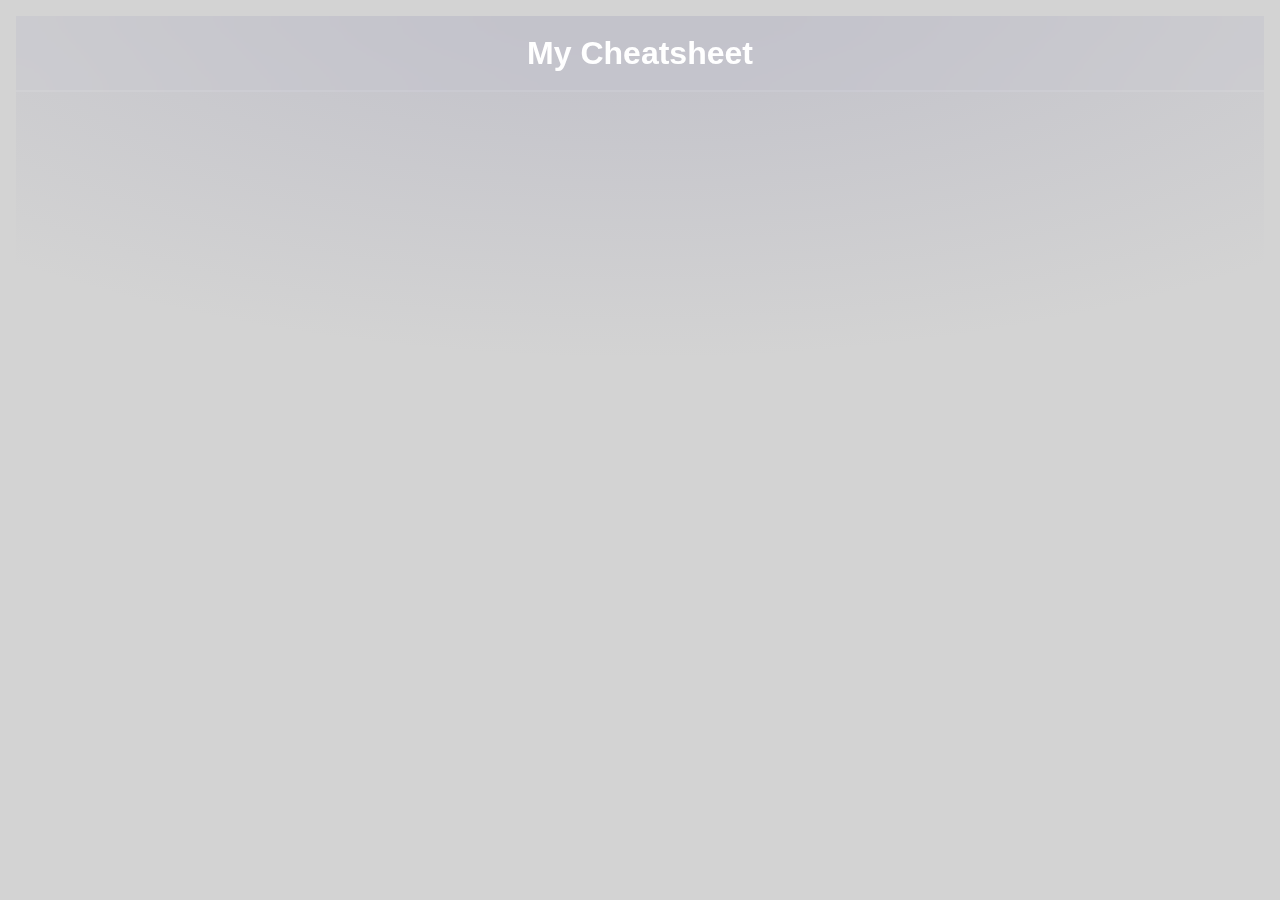
<file: index.html>
<!DOCTYPE html>
<html lang="en">
<head>
    <meta charset="UTF-8">
    <title>Milans Cheatsheet</title>
    <link type="text/css" rel="stylesheet" href="style.css">
</head>
    <body>
        <div id="root">
            <div id="nav-bar">
                <h1>My Cheatsheet</h1>
            </div>
            <div id="cards-holder">
                <a href="WebBasics.html">
                    <div id="myCheatsheet" class="glowing hoverable card drop-in" style="--order:0">
                        <div class="card-content">
                            <img class="card-icon" src="assets/WWW_Logo.jpg" alt="Icon">
                            <h3>General</h3>
                            <p>
                                About World Wide Web
                            </p>
                        </div>
                    </div>
                </a>
                <a href="cheatsheet.html">
                    <div class="glowing hoverable card drop-in" style="--order:1">
                        <div class="card-content">
                            <img class="card-icon" src="assets/Html.png" alt="Icon">
                            <h3>HTML</h3>
                            <p>
                                About HTML
                            </p>
                        </div>                    
                    </div>
                </a>   
                <a href="cssBasics.html">
                    <div class="glowing hoverable card drop-in" style="--order:2">
                        <div class="card-content">
                            <img class="card-icon" src="assets/Css.png" alt="Icon">
                            <h3>CSS</h3>
                            <p>
                                About CSS
                            </p>
                        </div>                    
                    </div>
                </a>
            </div>
        </div>
    </body>
</html>
</file>
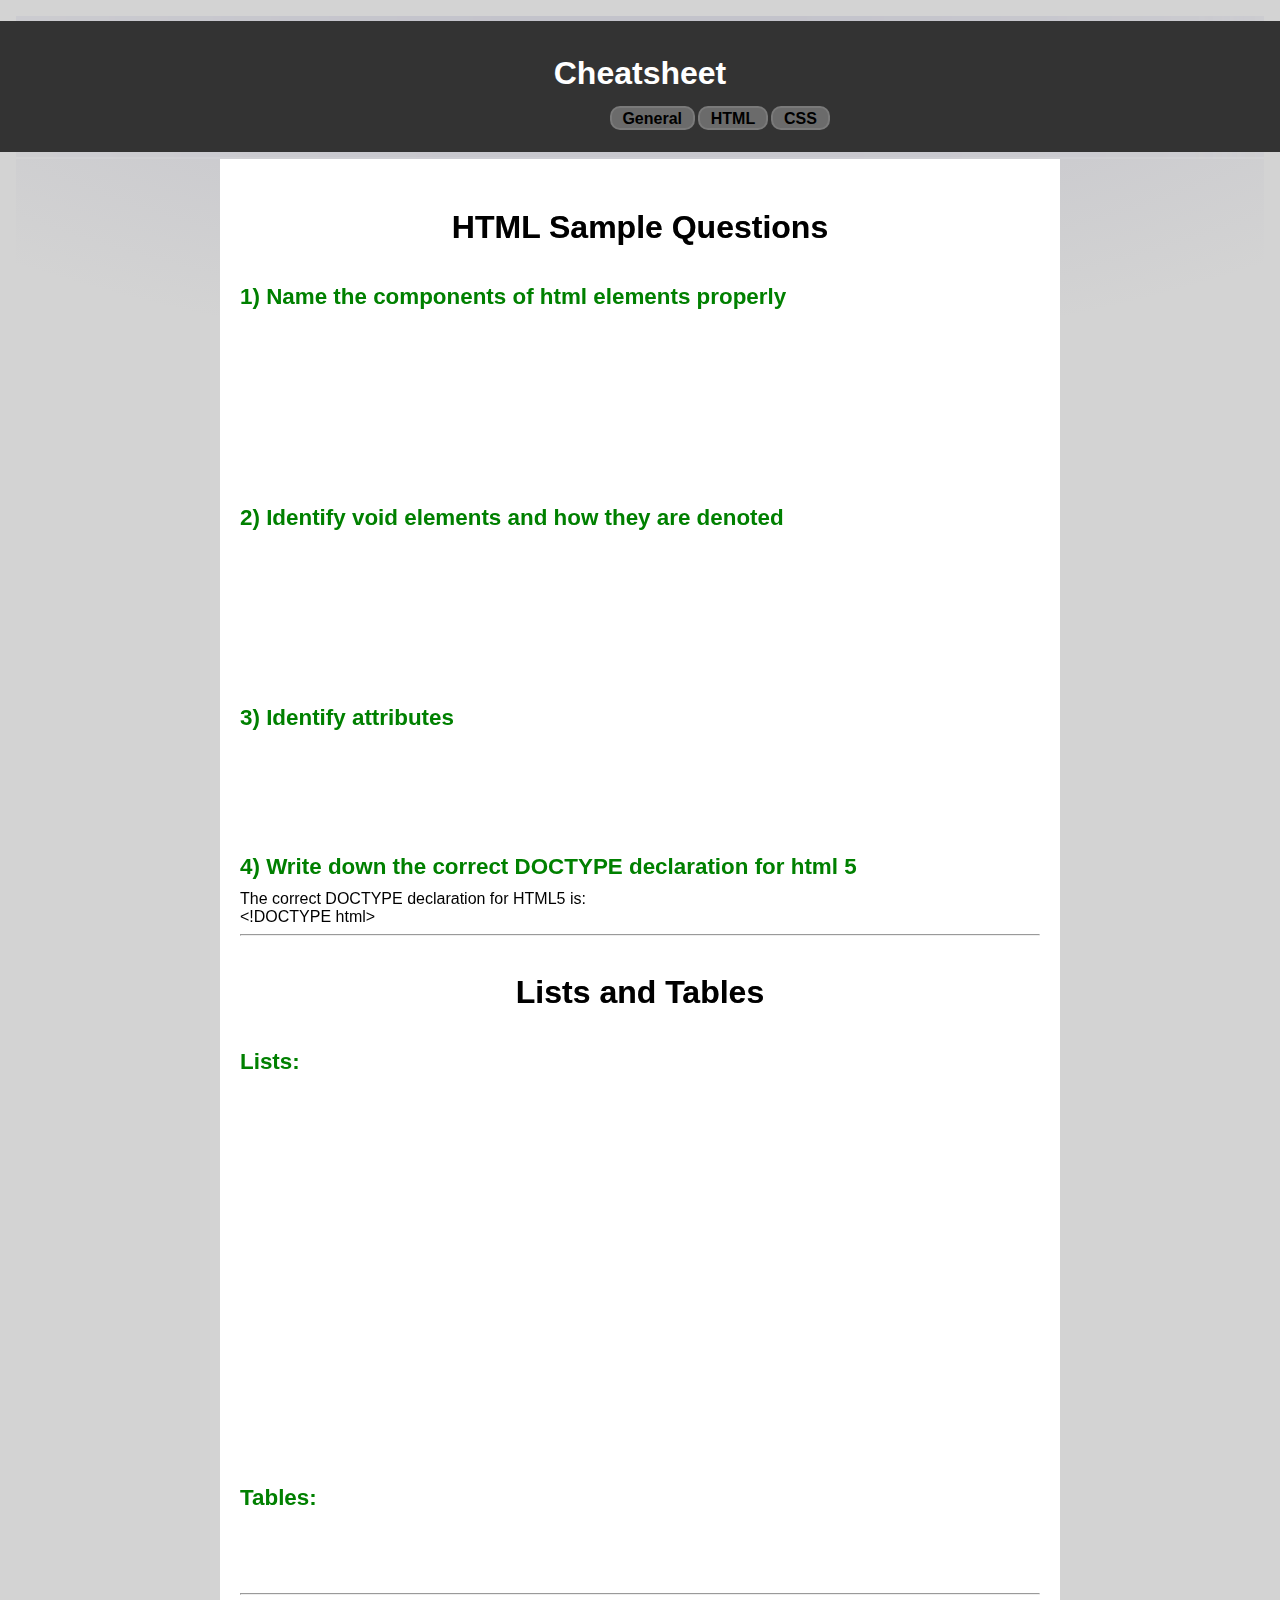
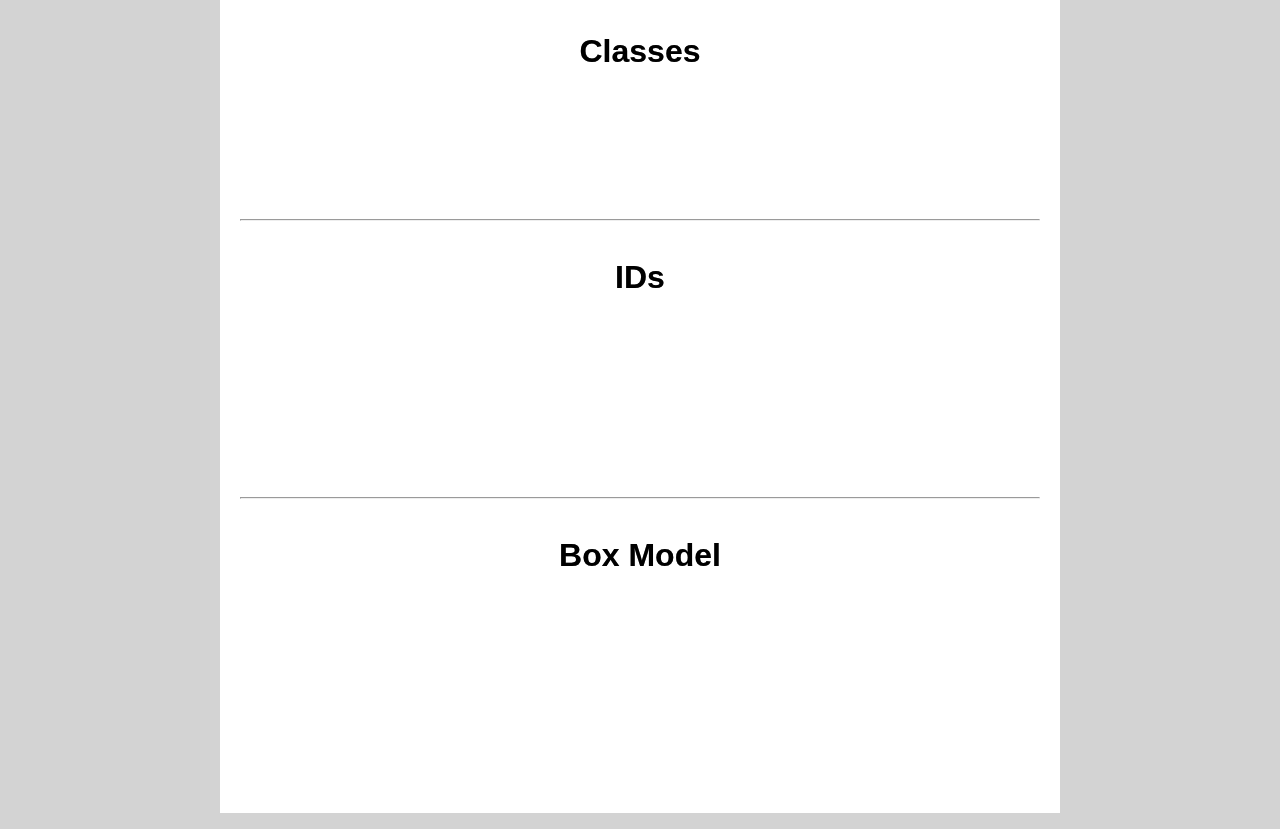
<file: cheatsheet.html>
<!DOCTYPE html>
<html lang="en">
<head>
    <meta charset="UTF-8">
    <meta name="keywords" content="HTML">
    <meta name="description" content="Cheat Sheet">
    <meta name="author" content="Milan Nuzdic">
    <meta http-equiv="refresh" content="30">
    <meta name="viewport" content="width=device-width, initial-scale=1.0">
    <link href="https://cdn.jsdelivr.net/npm/bootstrap@5.3.2/dist/css/bootstrap.min.css" rel="stylesheet" integrity="sha384-T3c6CoIi6uLrA9TneNEoa7RxnatzjcDSCmG1MXxSR1GAsXEV/Dwwykc2MPK8M2HN" crossorigin="anonymous">
    <link rel="stylesheet" href="style.css">
    <title>HTML Basics</title>
</head> 
    <body>
            <div id="root">
                <div id="nav-bar">
                    <header>
                        <a style="text-decoration: none;" href="index.html"><h1>Cheatsheet</h1></a>

                        <div id="container-for-navbar">
                            <button class="card hoverable first">
                                <a href="WebBasics.html">General</a>
                            </button>
                            <button class="card hoverable">
                                <a href="cheatsheet.html">HTML</a>
                            </button>
                            <button class="card hoverable">
                                <a href="cssBasics.html">CSS</a>
                            </button>
                        </div>
                        </header>
                    </div>
                    
                    <div class="content">
                        <link type="text/css" rel="stylesheet" href="style.css">
    
                        <section>
    
                        <h2 class="main-header">
                            HTML Sample Questions
                        </h2>
    
                        <h3>                  
                            1) Name the components of html elements properly
                        </h3>
                        <p>
                            First of all every HTML Document starts with the &lt;!DOCTYPE html&gt; declaration which declares the version of an HTML document.
                            <br>
                            The &lt;html&gt; is the opening tag of the HTML document and marks the beginning and the end of the HTML content.
                            <br>
                            The &lt;html&gt; consists of the &lt;head&gt; element which contains metadata about the document, such as the document's title, character encoding, linked stylesheets, and scripts.
                            The &lt;body&gt; element is also a part of the &lt;html&gt; element which is responsible for the visible content of the web page, including text, images, links, and other elements that are displayed in the web browser.
                        </p>
    
                        <h3>                    
                            2) Identify void elements and how they are denoted
                        </h3>
                        <p>
                            A void element is an element in HTML that doesn't have a closing tag.
                            <br>
                            It is marked up by a start tag only. Void elements are used to represent elements that have no content.
                            <br>
                            Some examples for void elements would be:
    
                        </p>
                        <ul>
                            <li>
                                &lt;br&gt;
                            </li>
                            <li>
                                &lt;link&gt;
                            </li>
                            <li>
                                &lt;img&gt;
                            </li>
                        </ul>
    
                        <h3>                    
                            3) Identify attributes
                        </h3>
                        <p>
                            All HTML elements can have attributes.
                            <br>
                            Attributes provide additional information about elements, and they are always specified in the start tag.
                            <br>
                            Attributes usually come in name/value pairs like: name="value", for example the href attribute:
                            &lt;a href="index.html">Cheat sheet&lt;/  a&gt;
                        </p>
    
                        <h3>                    
                            4) Write down the correct DOCTYPE declaration for html 5
                        </h3>
                        <a>
                            The correct DOCTYPE declaration for HTML5 is:
                            <br>
                            &lt;!DOCTYPE html&gt;
                        </a>
                    </section>
    
                    <hr>
               
                    <h2 class="main-header">Lists and Tables</h2>
    
                    <section>
    
                        <h3>Lists:</h3>
    
                        <table>
                            <thead>
                                <tr>
                                    <th>Kind of Lists</th>
                                    <th>Required tags and meaning</th>
                                    <th>Examples</th>
                                </tr>
                            </thead>
                            <tbody>
                                <tr>
                                    <td>
                                        Unordered List
                                    </td>
                                    <td>
                                        &lt;ul&gt;:
                                        The list items will be marked with bullets and are not sorted.
                                    </td>
                                    <td>
                                        <ul>
                                            <li>
                                                First Item
                                            </li>
                                            <li>
                                                Second Item
                                            </li>
                                        </ul>
                                    </td>
                                </tr>
                                <tr>
                                    <td>
                                        Ordered List
                                    </td>
                                    <td>
                                        &lt;ol&gt;: The Items can be marked numerical or alphabetical.
                                    </td>
                                    <td>
                                        <p>Default list style:</p>
        
                                        <ol>
                                            <li>
                                                First Item
                                            </li>
                                            <li>
                                                Second Item
                                            </li>
                                        </ol>
        
                                        <p>
                                            Alphabetical list style
                                            <br>
                                            &lt;ol style="list-style-type:lower-alpha;"&gt;&lt;/ol&gt;
                                        </p>
                                    
                                        <ol style="list-style-type:lower-alpha;">
                                            <li>
                                                First Item
                                            </li>
                                            <li>
                                                Second Item
                                            </li>
                                        </ol>
                                    </td>
                                </tr>
        
                                <tr>
                                    <td>
                                        Description List
                                    </td>
                                    <td>
                                        &lt;dl&gt;: A description list is a list of terms, with a description of each term.
                                    </td>
                                    <td>
                                        <dl>
                                            <dt>Term &lt;dt&gt;</dt>
                                            <dd>Description &lt;dd&gt;</dd>
                                        </dl>                                
                                    </td>
                                </tr>
                            </tbody>
                        </table>
                    </section>
    
                    <section>
                        <h3>Tables:</h3>
    
                        <table>
                            <thead>
                                <tr>
                                    <th>First table header</th>
                                    <th>Second table header</th>
                                    <th>Third table header</th>
                                </tr>
                            </thead>
                            <tbody>
                                <tr>
                                    <td>First table cell</td>
                                    <td>Second table cell</td>
                                    <td>Third table cell</td>
                                </tr>
                            </tbody>
                            <tfoot>
                                <tr>
                                    <td>First footer cell</td>
                                    <td>Second footer cell</td>
                                    <td>Third footer cell</td>
                                </tr>
                            </tfoot>
                        </table>
                    </section>
                
                    <section>
                        <hr>
                        
                        <h2 class="main-header">Classes</h2>
    
                        <p>The HTML class attribute is used to specify a class for an HTML element.
                            Multiple HTML elements can share the same class.
                            <br>
                            The start tag of an element with a class: &lt;p class="message"&gt;
                        </p>
    
                        <p>The class attribute is often used to point to a class name in a style sheet.</p>
                    </section>
    
                    <section>
                        <hr>
    
                        <h2 class="main-header">IDs</h2>
    
                        <p>
                            The HTML id attribute is used to specify a unique id for an HTML element.
                            <br>
                            You cannot have more than one element with the same id in an HTML document.                    
                        </p>
    
                        <p>
                            The id attribute specifies a unique id for an HTML element. 
                            <br>
                            The value of the id attribute must be unique within the HTML document.
                            <br>
                            The id attribute is used to point to a specific style declaration in a style sheet.  
                        </p>
    
                        <p>The start tag of an element with an ID: &lt;h1 id="myHeader"&gt;My Header&lt;/h1&gt;</p>
                    </section>
    
                    <section>
                        <hr>
    
                        <h2 class="main-header">Box Model</h2>
    
                        <p>Explanation of the different parts:</p>
    
                        <ul id="box_model_list">
                            <li>Content -  The content of the box, where text and images appear</li>
                            <li>Padding - Clears an area around the content. The padding is transparent</li>
                            <li>Border - A border that goes around the padding and content</li>
                            <li>Margin - Clears an area outside the border. The margin is transparent</li>
                        </ul>
                    </section>
                </div>
            </div>
    </body>
    <script src="https://cdn.jsdelivr.net/npm/bootstrap@5.3.2/dist/js/bootstrap.min.js" integrity="sha384-BBtl+eGJRgqQAUMxJ7pMwbEyER4l1g+O15P+16Ep7Q9Q+zqX6gSbd85u4mG4QzX+" crossorigin="anonymous"></script>
</html>
</file>
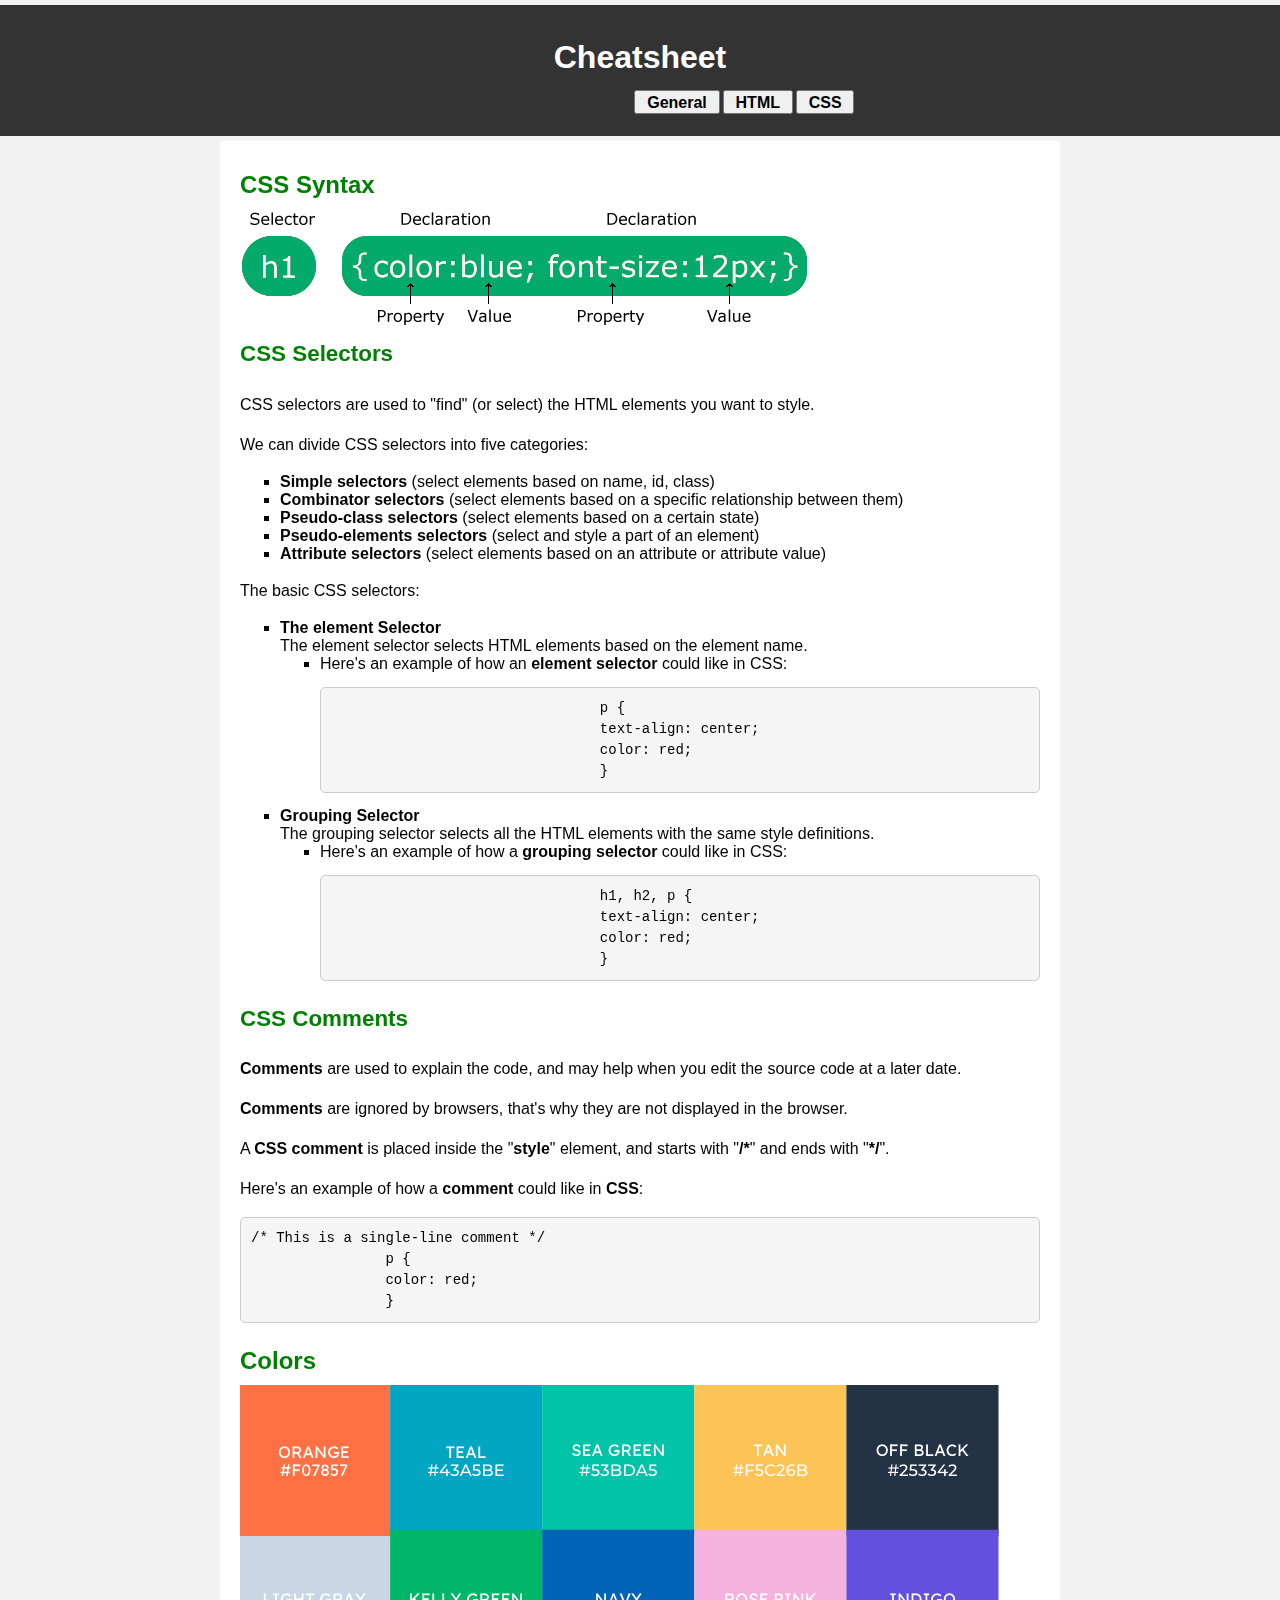
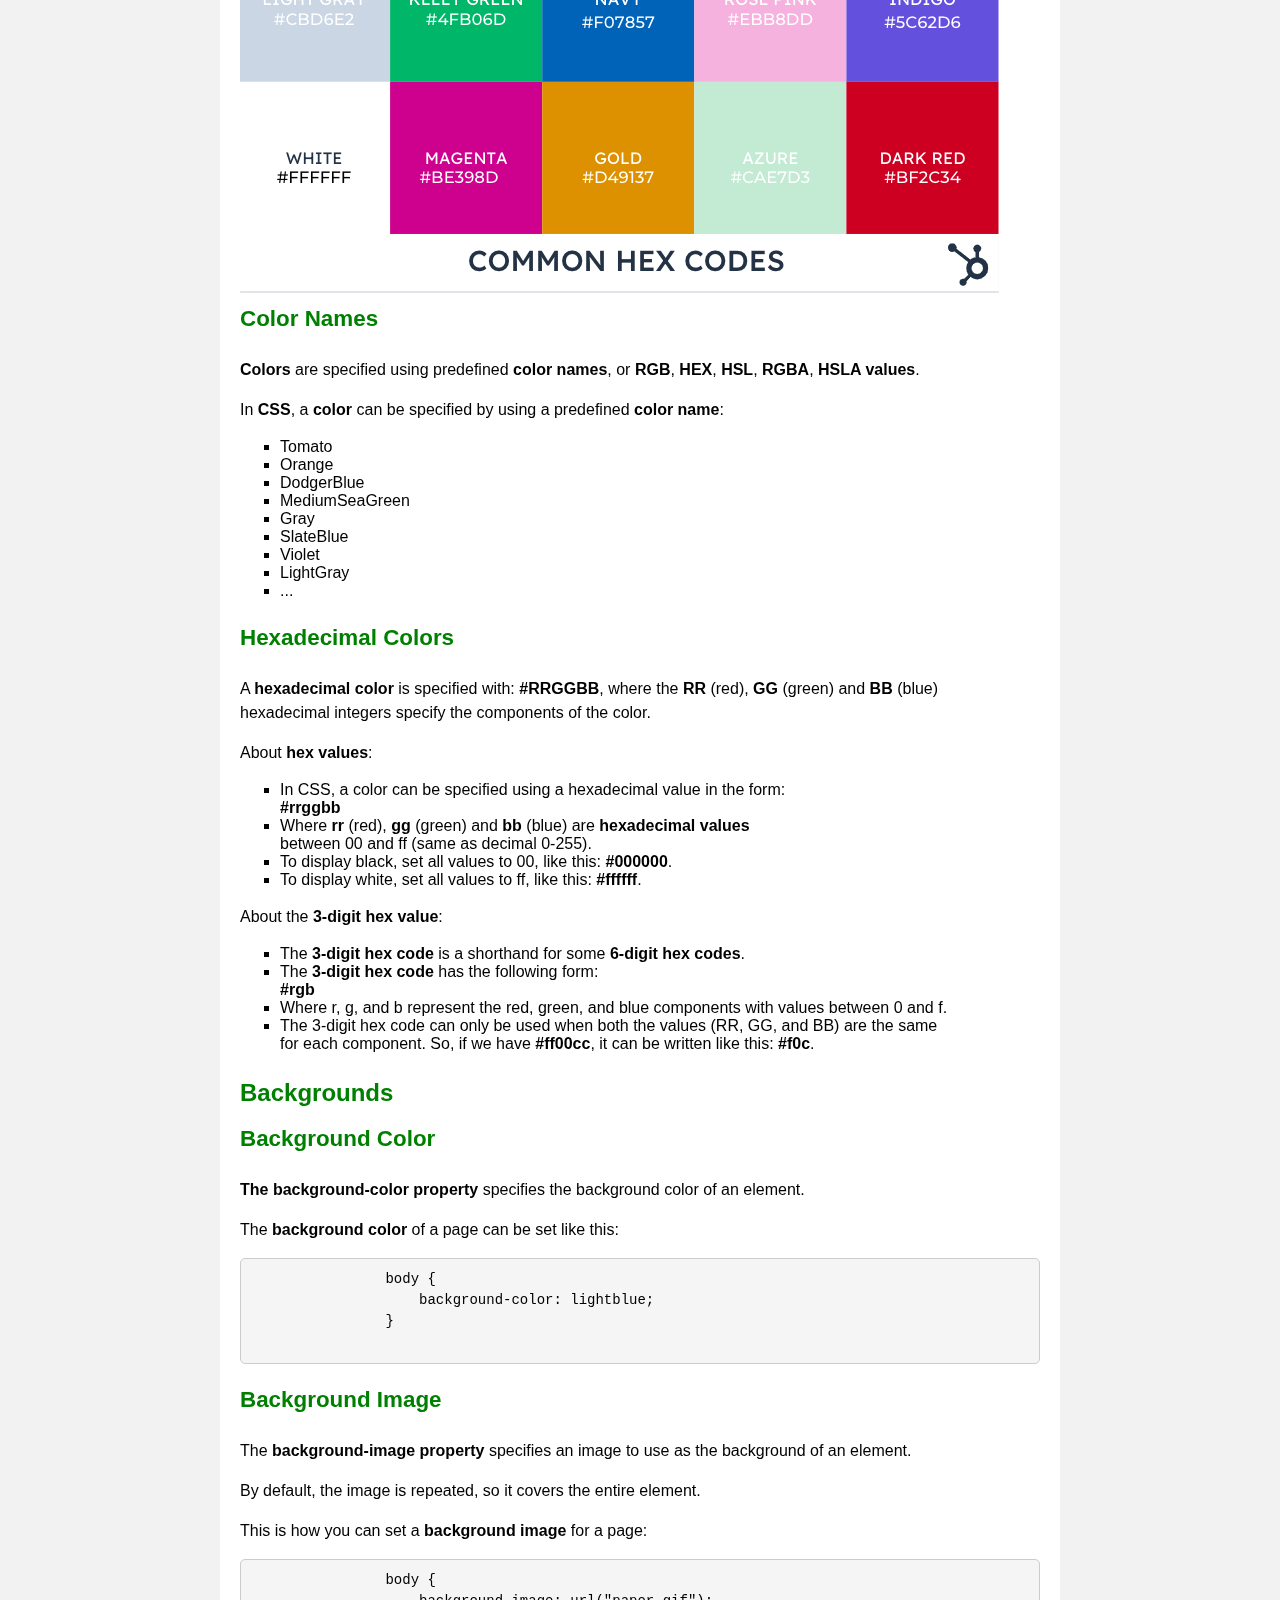
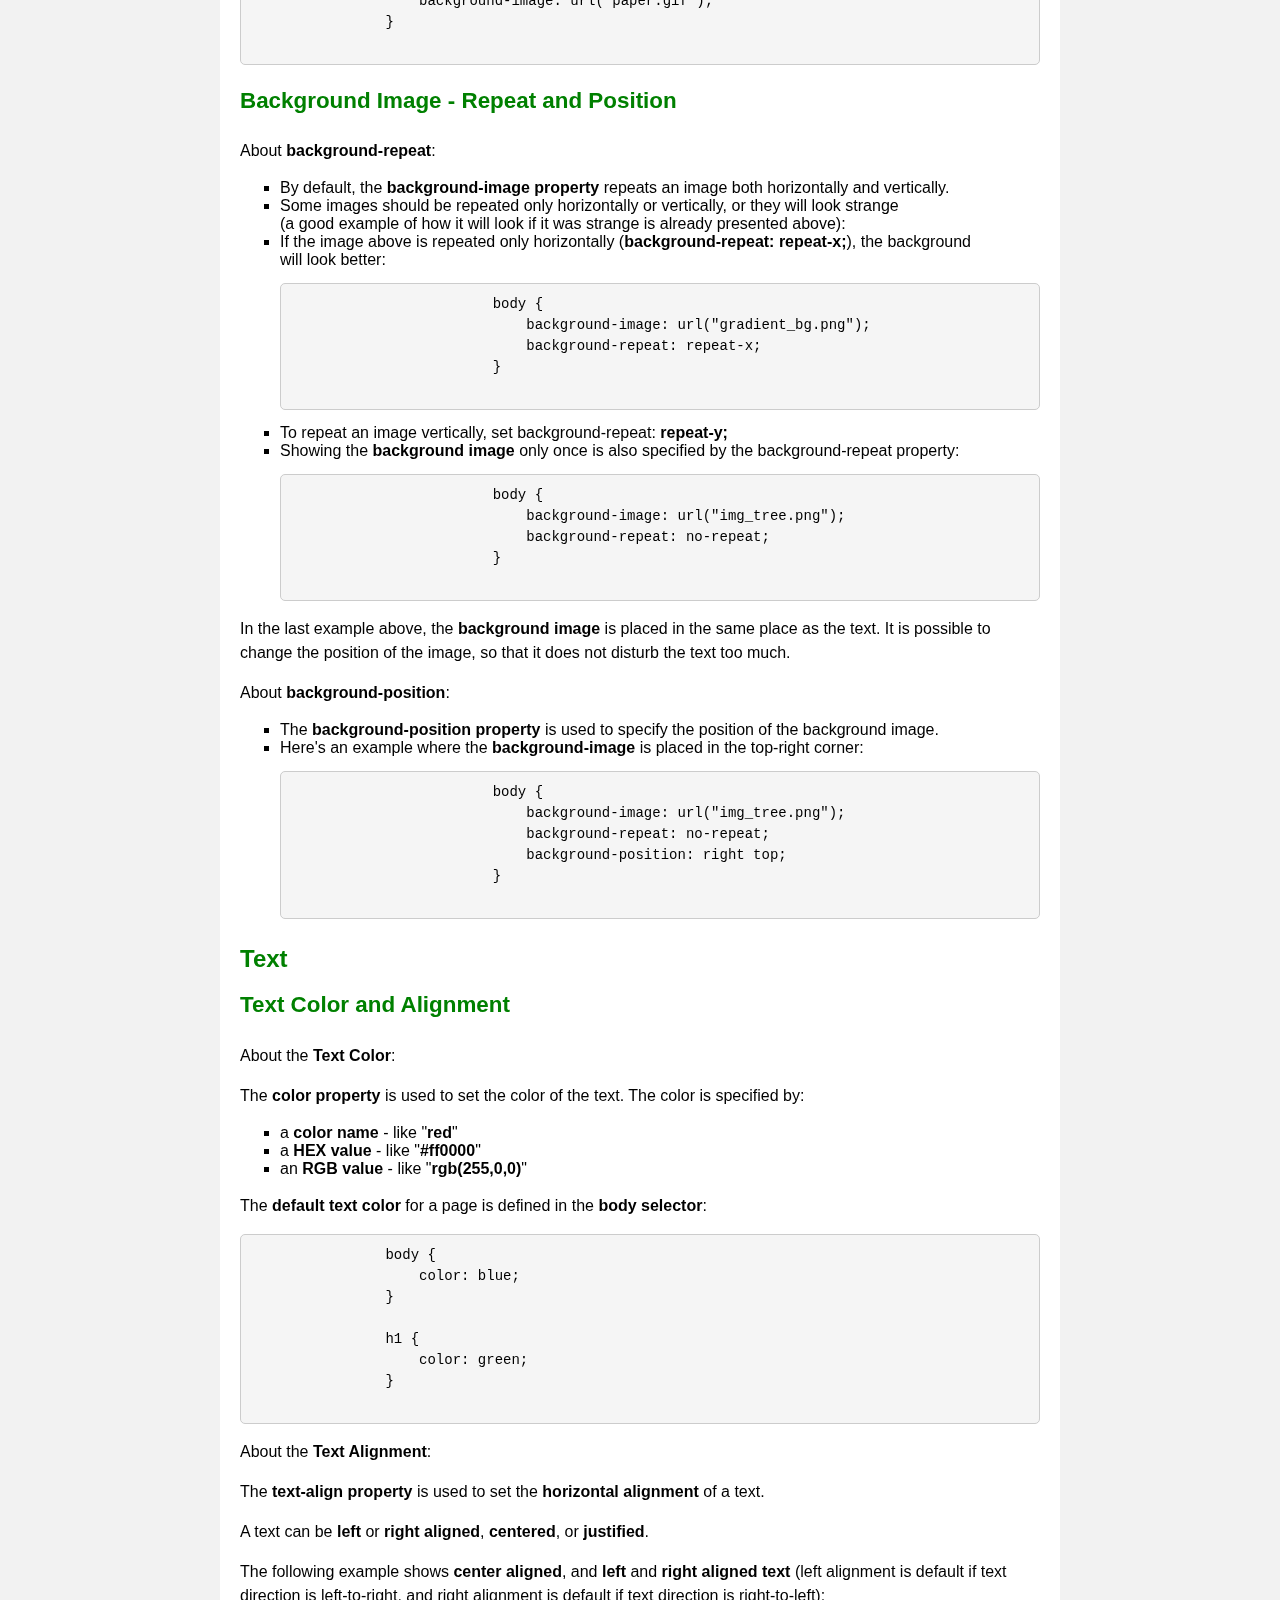
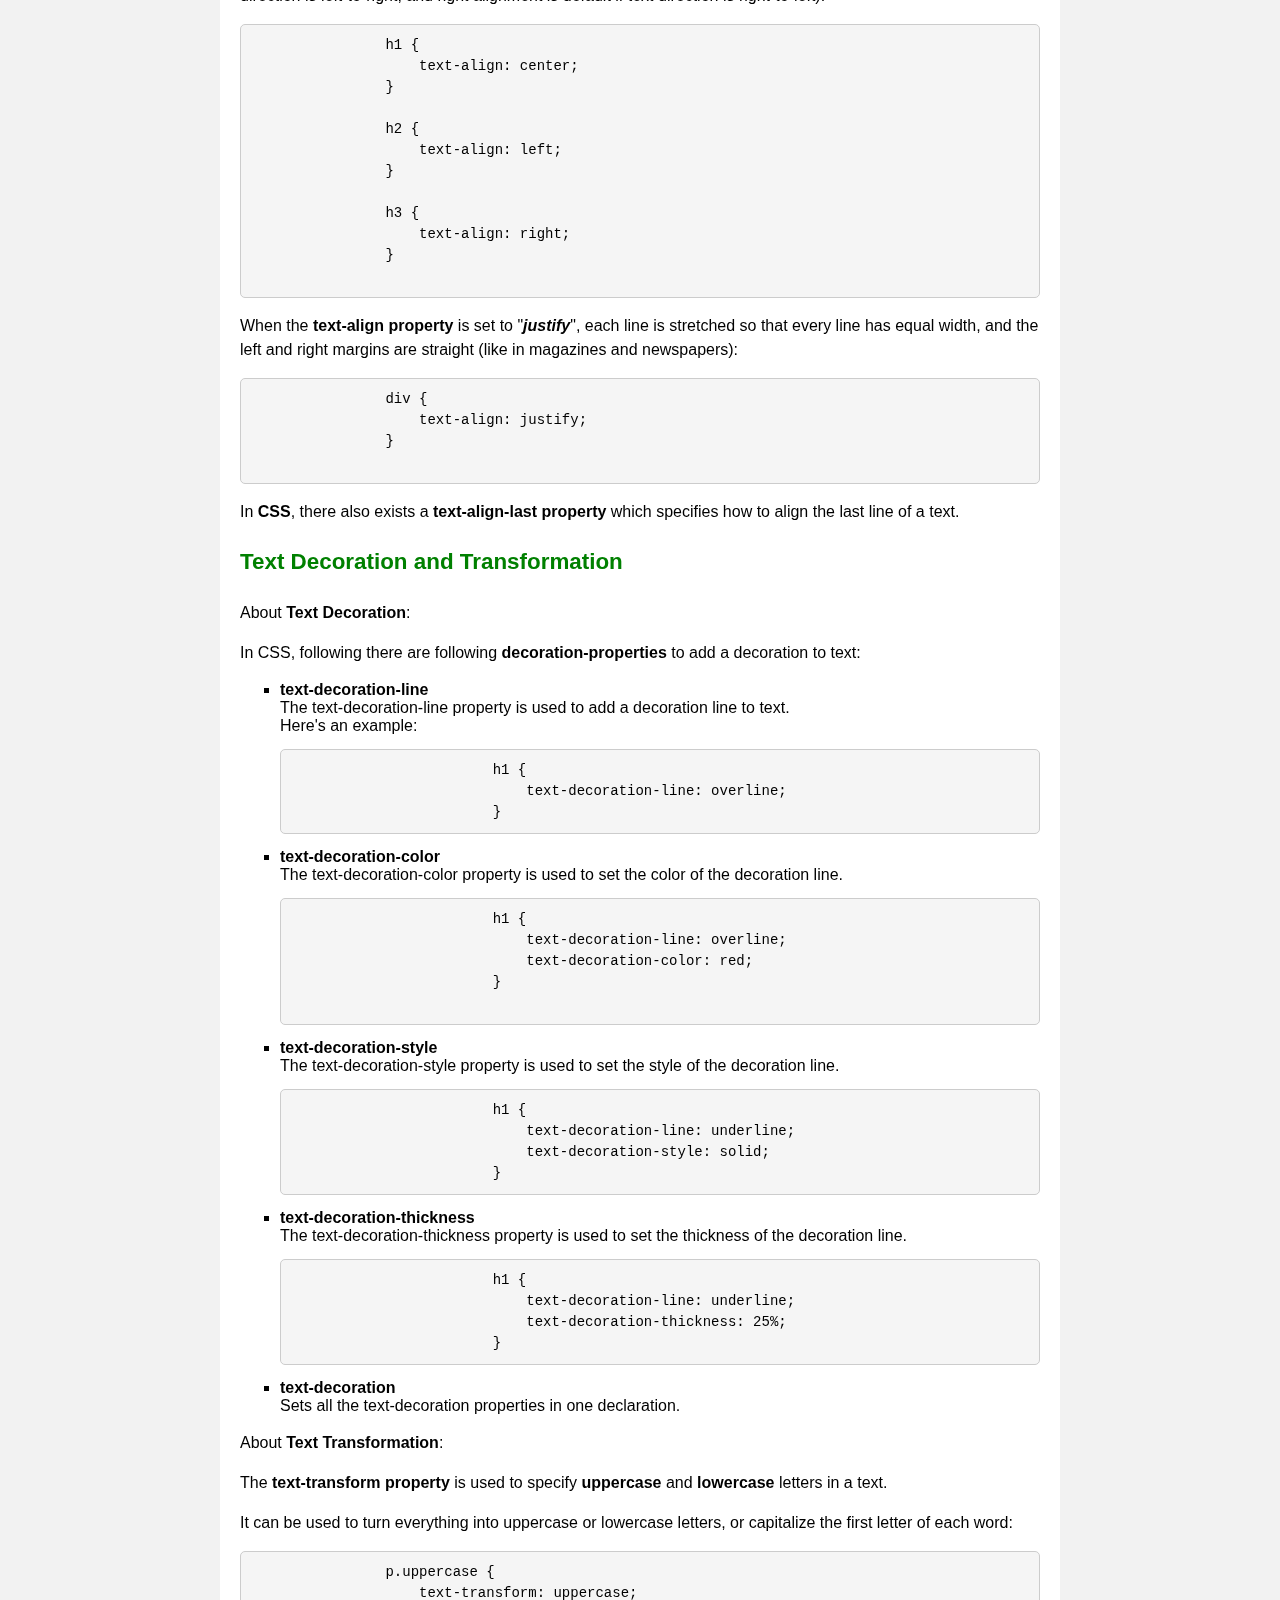
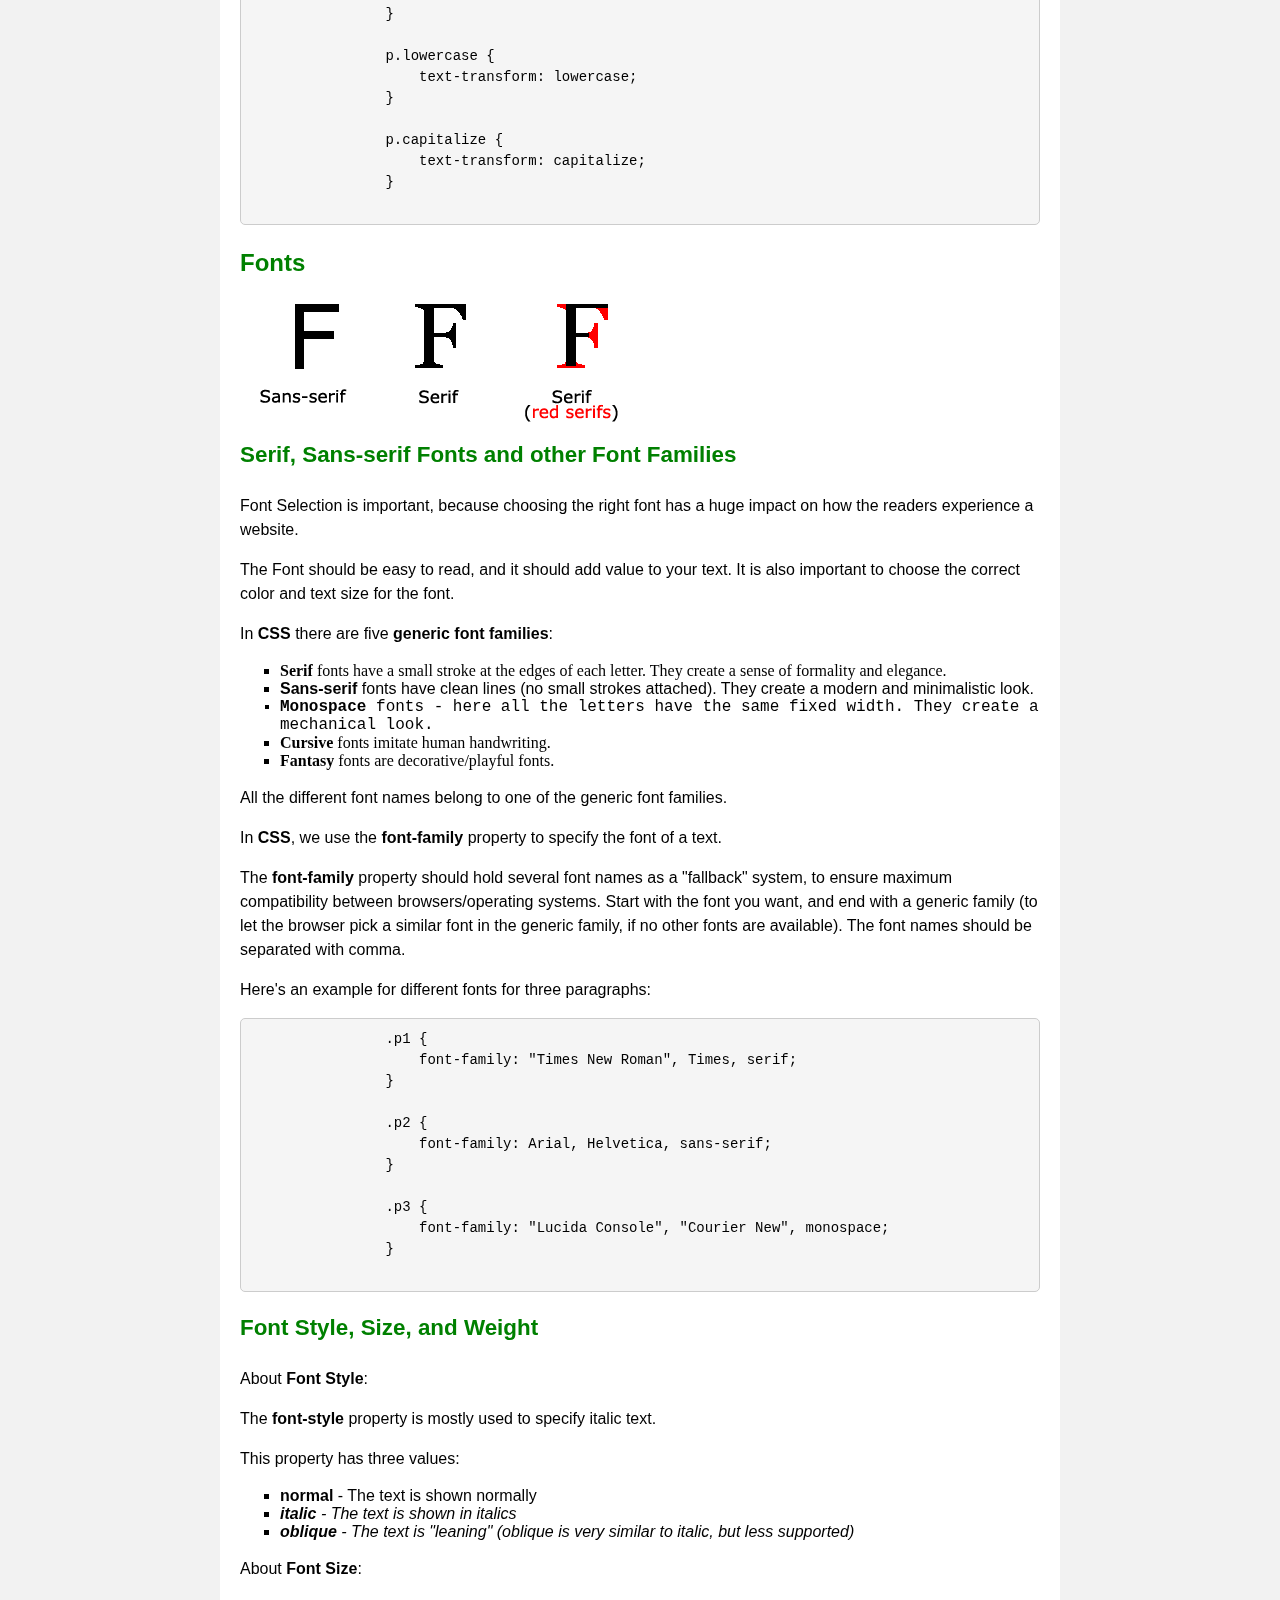
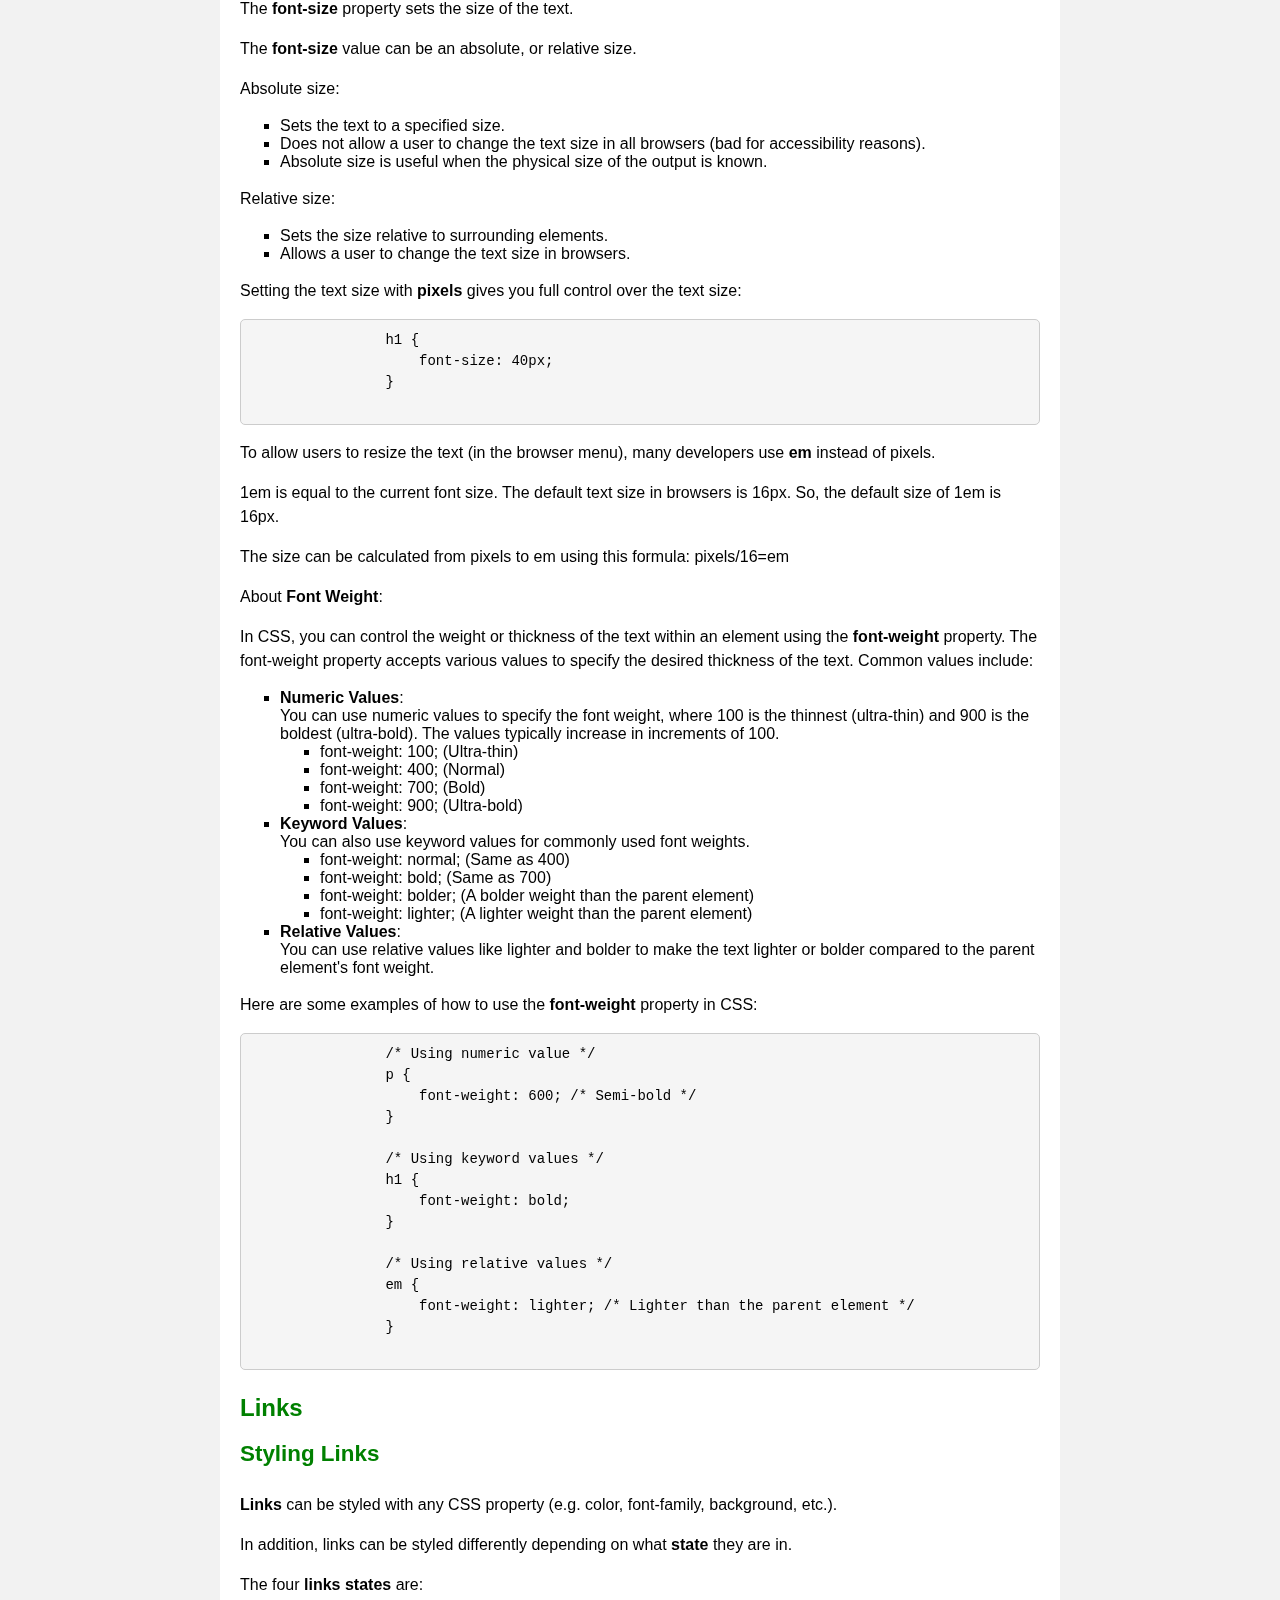
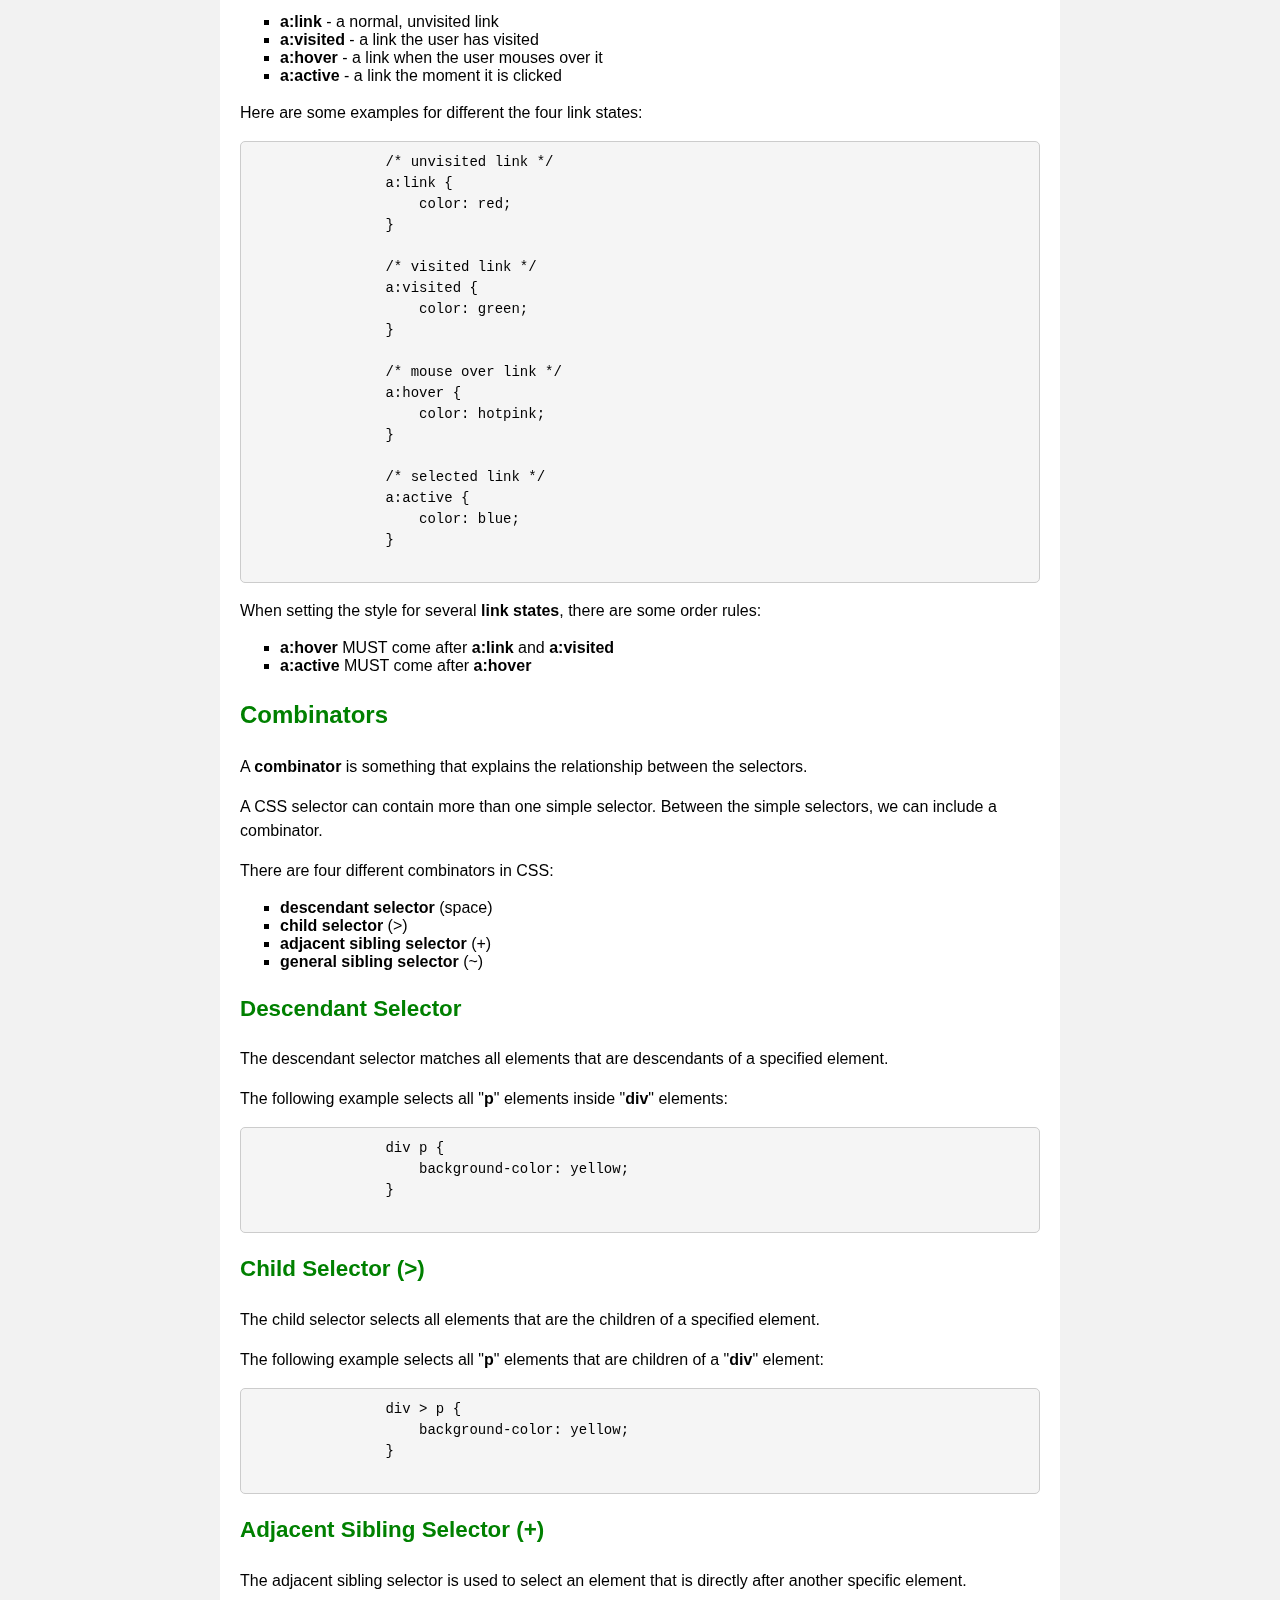
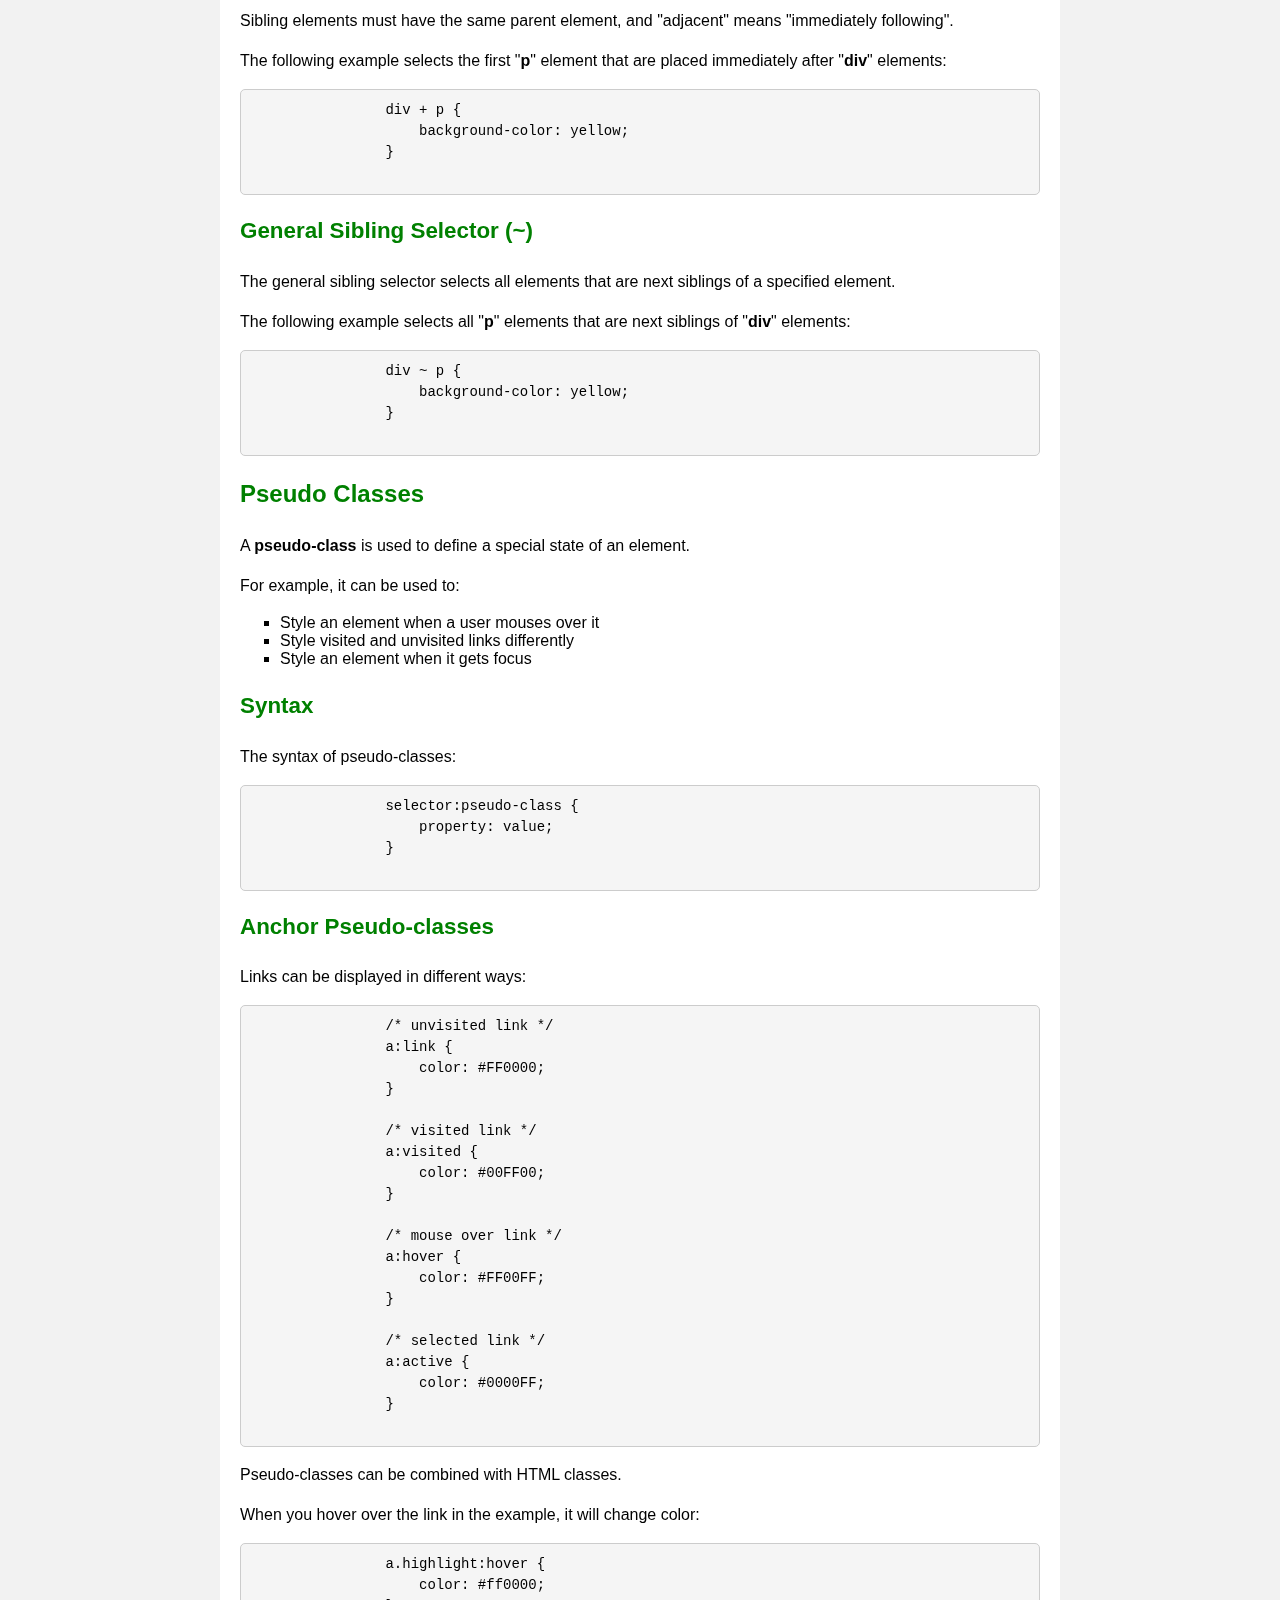
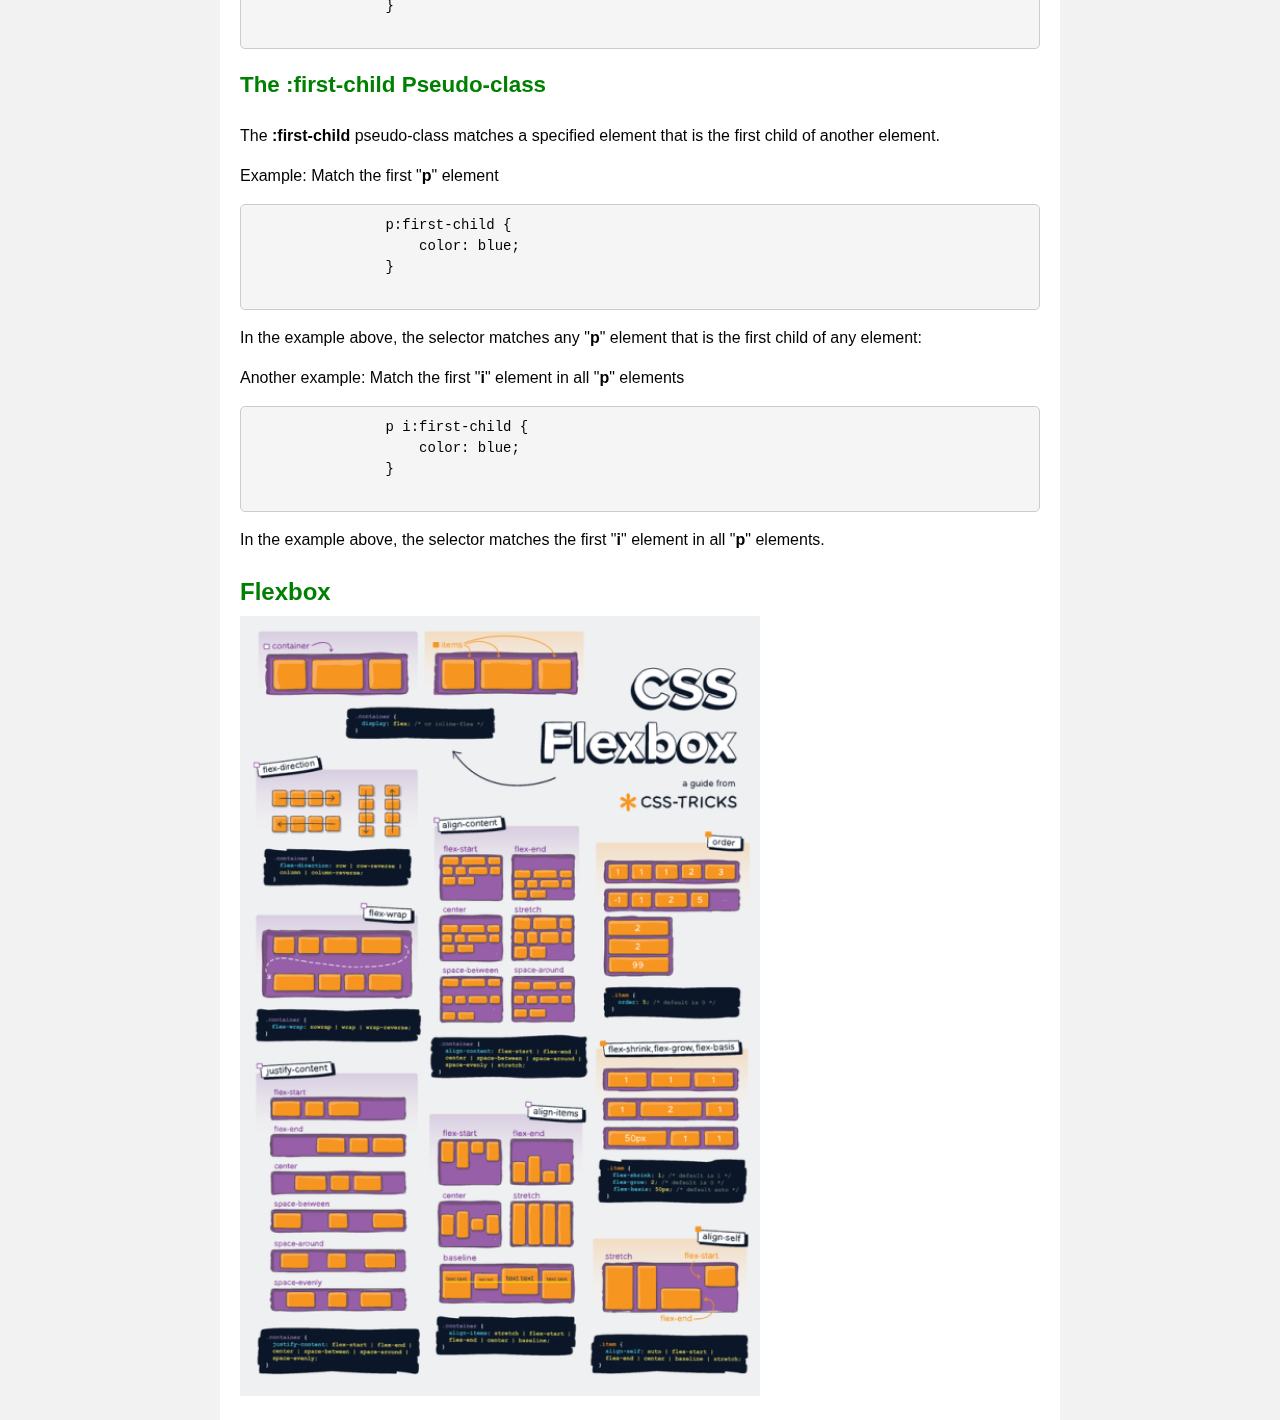
<file: cssBasics.html>
<!DOCTYPE html>
<html lang="en">
<head>
    <meta charset="UTF-8">
    <meta name="keywords" content="CSS">
    <meta name="description" content="Cheat Sheet">
    <meta name="author" content="Milan Nuzdic">
    <meta http-equiv="refresh" content="30">
    <meta name="viewport" content="width=device-width, initial-scale=1.0">
    <link href="https://cdn.jsdelivr.net/npm/bootstrap@5.3.2/dist/css/bootstrap.min.css" rel="stylesheet" integrity="sha384-T3c6CoIi6uLrA9TneNEoa7RxnatzjcDSCmG1MXxSR1GAsXEV/Dwwykc2MPK8M2HN" crossorigin="anonymous">
    <script src="https://cdn.jsdelivr.net/npm/bootstrap@5.3.2/dist/js/bootstrap.min.js" integrity="sha384-BBtl+eGJRgqQAUMxJ7pMwbEyER4l1g+O15P+16Ep7Q9Q+zqX6gSbd85u4mG4QzX+" crossorigin="anonymous"></script>
    <title>CSS Basics</title>
    <link rel="stylesheet" href="styleForCSSBasics.css">
</head>
<body>
<article>
    <div id="root">
        <div id="nav-bar">
            <header>
                <a style="text-decoration: none;" href="index.html"><h1>Cheatsheet</h1></a>
                
                <div id="container-for-navbar">
                    <button class="card hoverable first">
                        <a href="WebBasics.html">General</a>
                    </button>
                    <button class="card hoverable">
                        <a href="cheatsheet.html">HTML</a>
                    </button>
                    <button class="card hoverable">
                        <a href="cssBasics.html">CSS</a>
                    </button>
                    <!--<a class="card hoverable" href="WebBasics.html">General</a>-->
                    <!--<a class="card hoverable" id="nav-bar-active" href="cheatsheet.html">HTML</a>-->
                    <!--<a class="card hoverable"  href="cssBasics.html">CSS</a>-->
                </div>
            </header>
        </div>
        <div class="content">
            <h2>CSS Syntax</h2>
            <img src="img_selector.gif" alt="Selector">
            <h3>CSS Selectors</h3>
            <p>CSS selectors are used to "find" (or select) the HTML elements you want to style.</p>
            <p>We can divide CSS selectors into five categories:</p>
    
            <ul>
                <li><strong>Simple selectors</strong> (select elements based on name, id, class)</li>
                <li><strong>Combinator selectors</strong> (select elements based on a specific relationship between them)</li>
                <li><strong>Pseudo-class selectors</strong> (select elements based on a certain state)</li>
                <li><strong>Pseudo-elements selectors</strong> (select and style a part of an element)</li>
                <li><strong>Attribute selectors</strong> (select elements based on an attribute or attribute value)</li>
            </ul>
    
            <p>The basic CSS selectors:</p>
            <ul>
                <li><strong>The element Selector</strong><br>
                    The element selector selects HTML elements based on the element name.<br>
    
                    <ul>
                        <li>Here's an example of how an <strong>element selector</strong> could like in CSS:<br>
                            <pre>
                                p {
                                text-align: center;
                                color: red;
                                }</pre></li>
                    </ul>
                </li>
    
                <li><strong>Grouping Selector</strong><br>
                    The grouping selector selects all the HTML elements with the same style definitions.<br>
    
                    <ul>
                        <li>Here's an example of how a <strong>grouping selector</strong> could like in CSS:<br>
                            <pre>
                                h1, h2, p {
                                text-align: center;
                                color: red;
                                }</pre></li>
                    </ul>
                </li>
            </ul>
    
            <h3>CSS Comments</h3>
    
            <p><strong>Comments</strong> are used to explain the code, and may help when you edit the source code at a later date.</p>
            <p><strong>Comments</strong> are ignored by browsers, that's why they are not displayed in the browser.</p>
            <p>A <strong>CSS comment</strong> is placed inside the "<strong>style</strong>" element, and starts with "<strong>/*</strong>"
                and ends with "<strong>*/</strong>".</p>
    
            <p>Here's an example of how a <strong>comment</strong> could like in <strong>CSS</strong>:</p>
    
            <pre>/* This is a single-line comment */
                p {
                color: red;
                }</pre>
    
            <h2>Colors</h2>
            <img src="colors.webp" alt="CSS Colors">
            <h3>Color Names</h3>
            <p><strong>Colors</strong> are specified using predefined <strong>color names</strong>, or <strong>RGB</strong>,
                <strong>HEX</strong>, <strong>HSL</strong>, <strong>RGBA</strong>, <strong>HSLA values</strong>.</p>
    
            <p>In <strong>CSS</strong>, a <strong>color</strong> can be specified by using a predefined <strong>color name</strong>:</p>
    
            <ul>
                <li>Tomato</li>
                <li>Orange</li>
                <li>DodgerBlue</li>
                <li>MediumSeaGreen</li>
                <li>Gray</li>
                <li>SlateBlue</li>
                <li>Violet</li>
                <li>LightGray</li>
                <li>...</li>
            </ul>
    
            <p></p>
    
            <h3>Hexadecimal Colors</h3>
    
            <p>A <strong>hexadecimal color</strong> is specified with: <strong>#RRGGBB</strong>, where the <strong>RR</strong> (red),
                <strong>GG</strong> (green) and <strong>BB</strong> (blue)<br> hexadecimal integers specify
                the components of the color.</p>
    
            <p>About <strong>hex values</strong>:</p>
    
            <ul>
                <li>In CSS, a color can be specified using a hexadecimal value in the form:<br>
                    <strong>#rrggbb</strong></li>
    
                <li>Where <strong>rr</strong> (red), <strong>gg</strong> (green) and <strong>bb</strong> (blue) are
                    <strong>hexadecimal values</strong><br> between 00 and ff (same as decimal 0-255).</li>
    
                <li>To display black, set all values to 00, like this: <strong>#000000</strong>.</li>
    
                <li>To display white, set all values to ff, like this: <strong>#ffffff</strong>.</li>
            </ul>
    
            <p>About the <strong>3-digit hex value</strong>:</p>
    
            <ul>
                <li>The <strong>3-digit hex code</strong> is a shorthand for some <strong>6-digit hex codes</strong>.</li>
                <li>The <strong>3-digit hex code</strong> has the following form:<br>
                    <strong>#rgb</strong></li>
                <li>Where r, g, and b represent the red, green, and blue components with values between 0 and f.</li>
                <li>The 3-digit hex code can only be used when both the values (RR, GG, and BB) are the same<br> for each component.
                    So, if we have <strong>#ff00cc</strong>, it can be written like this: <strong>#f0c</strong>.</li>
            </ul>
    
            <h2>Backgrounds</h2>
            <h3>Background Color</h3>
            <p><strong>The background-color property</strong> specifies the background color of an element.</p>
            <p>The <strong>background color</strong> of a page can be set like this:</p>
            <pre>
                body {
                    background-color: lightblue;
                }
            </pre>
    
            <h3>Background Image</h3>
            <p>The <strong>background-image property</strong> specifies an image to use as the background of an element.</p>
            <p>By default, the image is repeated, so it covers the entire element.</p>
    
            <p>This is how you can set a <strong>background image</strong> for a page: </p>
    
            <pre>
                body {
                    background-image: url("paper.gif");
                }
            </pre>
    
            <h3>Background Image - Repeat and Position</h3>
            <p>About <strong>background-repeat</strong>:</p>
    
            <ul>
                <li>By default, the <strong>background-image property</strong> repeats an image both horizontally and vertically.</li>
                <li>Some images should be repeated only horizontally or vertically, or they will look strange<br>
                    (a good example of how it will look if it was strange is already presented above):</li>
                <li>If the image above is repeated only horizontally (<strong>background-repeat: repeat-x;</strong>), the background<br>
                    will look better:
                    <pre>
                        body {
                            background-image: url("gradient_bg.png");
                            background-repeat: repeat-x;
                        }
                    </pre></li>
                <li>To repeat an image vertically, set background-repeat: <strong>repeat-y;</strong></li>
                <li>Showing the <strong>background image</strong> only once is also specified by the background-repeat property:
                    <pre>
                        body {
                            background-image: url("img_tree.png");
                            background-repeat: no-repeat;
                        }
                    </pre></li>
            </ul>
    
            <p>In the last example above, the <strong>background image</strong> is placed in the same place as the text.
                It is possible to change the position of the image, so that it does not disturb the text too much.</p>
    
            <p>About <strong>background-position</strong>:</p>
    
            <ul>
                <li>The <strong>background-position property</strong> is used to specify the position of the background image.</li>
                <li>Here's an example where the <strong>background-image</strong> is placed in the top-right corner:
                    <pre>
                        body {
                            background-image: url("img_tree.png");
                            background-repeat: no-repeat;
                            background-position: right top;
                        }
                    </pre></li>
            </ul>
    
            <h2>Text</h2>
            <h3>Text Color and Alignment</h3>
            <p>About the <strong>Text Color</strong>:</p>
    
            <p>The <strong>color property</strong> is used to set the color of the text. The color is specified by:</p>
    
            <ul>
                <li>a <strong>color name</strong> - like "<strong>red</strong>"</li>
                <li>a <strong>HEX value</strong> - like "<strong>#ff0000</strong>"</li>
                <li>an <strong>RGB value</strong> - like "<strong>rgb(255,0,0)</strong>"</li>
            </ul>
    
            <p>The <strong>default text color</strong> for a page is defined in the <strong>body selector</strong>:</p>
            <pre>
                body {
                    color: blue;
                }
    
                h1 {
                    color: green;
                }
            </pre>
    
            <p>About the <strong>Text Alignment</strong>:</p>
    
            <p>The <strong>text-align property</strong> is used to set the <strong>horizontal alignment</strong> of a text.</p>
    
            <p>A text can be <strong>left</strong> or <strong>right aligned</strong>, <strong>centered</strong>,
                or <strong>justified</strong>.</p>
    
            <p>The following example shows <strong>center aligned</strong>, and <strong>left</strong> and <strong>right aligned text</strong> (left alignment is default if text direction
                is left-to-right, and right alignment is default if text direction is right-to-left):</p>
    
            <pre>
                h1 {
                    text-align: center;
                }
    
                h2 {
                    text-align: left;
                }
    
                h3 {
                    text-align: right;
                }
            </pre>
    
            <p>When the <strong>text-align property</strong> is set to "<b><i>justify</i></b>", each line is stretched so that every line has equal width,
                and the left and right margins are straight (like in magazines and newspapers):</p>
    
            <pre>
                div {
                    text-align: justify;
                }
            </pre>
    
            <p>In <b>CSS</b>, there also exists a <b>text-align-last property</b> which specifies how to align the last line of a text.</p>
    
            <h3>Text Decoration and Transformation</h3>
            <p>About <b>Text Decoration</b>:</p>
    
            <p>In CSS, following there are following <b>decoration-properties</b> to add a decoration to text:</p>
    
            <ul>
                <li><b>text-decoration-line</b><br>
                    The text-decoration-line property is used to add a decoration line to text.<br>
                    Here's an example:
                    <pre>
                        h1 {
                            text-decoration-line: overline;
                        }</pre></li>
    
                <li><b>text-decoration-color</b><br>
                    The text-decoration-color property is used to set the color of the decoration line.<br>
                    <pre>
                        h1 {
                            text-decoration-line: overline;
                            text-decoration-color: red;
                        }
                    </pre></li>
    
                <li><b>text-decoration-style</b><br>
                    The text-decoration-style property is used to set the style of the decoration line.<br>
                    <pre>
                        h1 {
                            text-decoration-line: underline;
                            text-decoration-style: solid;
                        }</pre></li>
    
                <li><b>text-decoration-thickness</b><br>
                    The text-decoration-thickness property is used to set the thickness of the decoration line.<br>
                    <pre>
                        h1 {
                            text-decoration-line: underline;
                            text-decoration-thickness: 25%;
                        }</pre></li>
    
                <li><b>text-decoration</b><br>
                    Sets all the text-decoration properties in one declaration.</li>
            </ul>
    
            <p>About <b>Text Transformation</b>:</p>
    
            <p>The <b>text-transform property</b> is used to specify <b>uppercase</b> and <b>lowercase</b> letters in a text.</p>
            <p>It can be used to turn everything into uppercase or lowercase letters, or capitalize the first letter of each word:</p>
    
            <pre>
                p.uppercase {
                    text-transform: uppercase;
                }
    
                p.lowercase {
                    text-transform: lowercase;
                }
    
                p.capitalize {
                    text-transform: capitalize;
                }
            </pre>
    
            <h2>Fonts</h2>
            <img src="fonts.gif" alt="Fonts">
            <h3>Serif, Sans-serif Fonts and other Font Families</h3>
    
            <p>Font Selection is important, because choosing the right font has a huge impact on how the readers experience a website.</p>
            <p>The Font should be easy to read, and it should add value to your text. It is also important to choose the correct color
                and text size for the font.</p>
    
            <p>In <b>CSS</b> there are five <b>generic font families</b>:</p>
    
            <ol>
                <li id="li1"><b>Serif</b> fonts have a small stroke at the edges of each letter. They create a sense of formality and elegance.</li>
                <li id="li2"><b>Sans-serif</b> fonts have clean lines (no small strokes attached). They create a modern and minimalistic look.</li>
                <li id="li3"><b>Monospace</b> fonts - here all the letters have the same fixed width. They create a mechanical look. </li>
                <li id="li4"><b>Cursive</b> fonts imitate human handwriting.</li>
                <li id="li5"><b>Fantasy</b> fonts are decorative/playful fonts.</li>
            </ol>
    
            <p>All the different font names belong to one of the generic font families.</p>
    
            <p>In <b>CSS</b>, we use the <b>font-family</b> property to specify the font of a text.</p>
    
            <p>The <b>font-family</b> property should hold several font names as a "fallback" system, to ensure maximum compatibility between
                browsers/operating systems. Start with the font you want, and end with a generic family
                (to let the browser pick a similar font in the generic family, if no other fonts are available).
                The font names should be separated with comma.</p>
    
            <p>Here's an example for different fonts for three paragraphs:</p>
    
            <pre>
                .p1 {
                    font-family: "Times New Roman", Times, serif;
                }
    
                .p2 {
                    font-family: Arial, Helvetica, sans-serif;
                }
    
                .p3 {
                    font-family: "Lucida Console", "Courier New", monospace;
                }
            </pre>
    
            <h3>Font Style, Size, and Weight</h3>
    
            <p>About <b>Font Style</b>:</p>
    
            <p>The <strong>font-style</strong> property is mostly used to specify italic text.</p>
    
            <p>This property has three values:</p>
    
            <ul>
                <li id="li6"><b>normal</b> - The text is shown normally</li>
                <li id="li7"><b>italic</b> - The text is shown in italics</li>
                <li id="li8"><b>oblique</b> - The text is "leaning" (oblique is very similar to italic, but less supported)</li>
            </ul>
    
            <p>About <b>Font Size</b>:</p>
    
            <p>The <b>font-size</b> property sets the size of the text.</p>
    
            <p>The <b>font-size</b> value can be an absolute, or relative size.</p>
    
            <p>Absolute size:</p>
    
            <ul>
                <li>Sets the text to a specified size.</li>
                <li>Does not allow a user to change the text size in all browsers (bad for accessibility reasons).</li>
                <li>Absolute size is useful when the physical size of the output is known.</li>
            </ul>
    
            <p>Relative size:</p>
    
            <ul>
                <li>Sets the size relative to surrounding elements.</li>
                <li>Allows a user to change the text size in browsers.</li>
            </ul>
    
            <p>Setting the text size with <b>pixels</b> gives you full control over the text size:</p>
    
            <pre>
                h1 {
                    font-size: 40px;
                }
            </pre>
    
            <p>To allow users to resize the text (in the browser menu), many developers use <b>em</b> instead of pixels.</p>
            <p>1em is equal to the current font size. The default text size in browsers is 16px. So, the default size of 1em is 16px.</p>
            <p>The size can be calculated from pixels to em using this formula: pixels/16=em</p>
    
            <p>About <b>Font Weight</b>:</p>
    
            <p>In CSS, you can control the weight or thickness of the text within an element using the <b>font-weight</b> property. The font-weight
                property accepts various values to specify the desired thickness of the text. Common values include:</p>
    
            <ol>
                <li><b>Numeric Values</b>:<br>
                    You can use numeric values to specify the font weight, where 100 is the thinnest (ultra-thin) and 900 is the boldest
                    (ultra-bold). The values typically increase in increments of 100.
                    <ul>
                        <li>font-weight: 100; (Ultra-thin)</li>
                        <li>font-weight: 400; (Normal)</li>
                        <li>font-weight: 700; (Bold)</li>
                        <li>font-weight: 900; (Ultra-bold)</li>
                    </ul></li>
    
                <li><b>Keyword Values</b>:<br>
                    You can also use keyword values for commonly used font weights.
                    <ul>
                        <li>font-weight: normal; (Same as 400)</li>
                        <li>font-weight: bold; (Same as 700)</li>
                        <li>font-weight: bolder; (A bolder weight than the parent element)</li>
                        <li>font-weight: lighter; (A lighter weight than the parent element)</li>
                    </ul></li>
    
                <li><b>Relative Values</b>:<br>
                    You can use relative values like lighter and bolder to make the text lighter or bolder compared to the parent element's
                    font weight.
                </li>
            </ol>
    
            <p>Here are some examples of how to use the <b>font-weight</b> property in CSS:</p>
    
            <pre>
                /* Using numeric value */
                p {
                    font-weight: 600; /* Semi-bold */
                }
    
                /* Using keyword values */
                h1 {
                    font-weight: bold;
                }
    
                /* Using relative values */
                em {
                    font-weight: lighter; /* Lighter than the parent element */
                }
            </pre>
    
            <h2>Links</h2>
            <h3>Styling Links</h3>
    
            <p><b>Links</b> can be styled with any CSS property (e.g. color, font-family, background, etc.).</p>
    
            <p>In addition, links can be styled differently depending on what <b>state</b> they are in.</p>
    
            <p>The four <b>links states</b> are:</p>
    
            <ul>
                <li><b>a:link</b> - a normal, unvisited link</li>
                <li><b>a:visited</b> - a link the user has visited</li>
                <li><b>a:hover</b> - a link when the user mouses over it</li>
                <li><b>a:active</b> - a link the moment it is clicked</li>
            </ul>
    
            <p>Here are some examples for different the four link states:</p>
    
            <pre>
                /* unvisited link */
                a:link {
                    color: red;
                }
    
                /* visited link */
                a:visited {
                    color: green;
                }
    
                /* mouse over link */
                a:hover {
                    color: hotpink;
                }
    
                /* selected link */
                a:active {
                    color: blue;
                }
            </pre>
    
            <p>When setting the style for several <b>link states</b>, there are some order rules:</p>
    
            <ul>
                <li><b>a:hover</b> MUST come after <b>a:link</b> and <b>a:visited</b></li>
                <li><b>a:active</b> MUST come after <b>a:hover</b></li>
            </ul>
    
            <h2>Combinators</h2>
            <p>A <b>combinator</b> is something that explains the relationship between the selectors.</p>
    
            <p>A CSS selector can contain more than one simple selector. Between the simple selectors, we can include a combinator.</p>
    
            <p>There are four different combinators in CSS:</p>
    
            <ol>
                <li><b>descendant selector</b> (space)</li>
                <li><b>child selector</b> (>)</li>
                <li><b>adjacent sibling selector</b> (+)</li>
                <li><b>general sibling selector</b> (~)</li>
            </ol>
    
            <h3>Descendant Selector</h3>
    
            <p>The descendant selector matches all elements that are descendants of a specified element.</p>
    
            <p>The following example selects all "<b>p</b>" elements inside "<b>div</b>" elements: </p>
    
            <pre>
                div p {
                    background-color: yellow;
                }
            </pre>
    
            <h3>Child Selector (>)</h3>
    
            <p>The child selector selects all elements that are the children of a specified element.</p>
    
            <p>The following example selects all "<b>p</b>" elements that are children of a "<b>div</b>" element:</p>
    
            <pre>
                div > p {
                    background-color: yellow;
                }
            </pre>
    
            <h3>Adjacent Sibling Selector (+)</h3>
    
            <p>The adjacent sibling selector is used to select an element that is directly after another specific element.</p>
            <p>Sibling elements must have the same parent element, and "adjacent" means "immediately following".</p>
            <p>The following example selects the first "<b>p</b>" element that are placed immediately after "<b>div</b>" elements:</p>
    
            <pre>
                div + p {
                    background-color: yellow;
                }
            </pre>
    
            <h3>General Sibling Selector (~)</h3>
    
            <p>The general sibling selector selects all elements that are next siblings of a specified element.</p>
            <p>The following example selects all "<b>p</b>" elements that are next siblings of "<b>div</b>" elements: </p>
    
            <pre>
                div ~ p {
                    background-color: yellow;
                }
            </pre>
    
            <h2>Pseudo Classes</h2>
    
            <p>A <b>pseudo-class</b> is used to define a special state of an element.</p>
    
            <p>For example, it can be used to:</p>
    
            <ul>
                <li>Style an element when a user mouses over it</li>
                <li>Style visited and unvisited links differently</li>
                <li>Style an element when it gets focus</li>
            </ul>
    
            <h3>Syntax</h3>
    
            <p>The syntax of pseudo-classes:</p>
    
            <pre>
                selector:pseudo-class {
                    property: value;
                }
            </pre>
    
            <h3>Anchor Pseudo-classes</h3>
    
            <p>Links can be displayed in different ways:</p>
    
            <pre>
                /* unvisited link */
                a:link {
                    color: #FF0000;
                }
    
                /* visited link */
                a:visited {
                    color: #00FF00;
                }
    
                /* mouse over link */
                a:hover {
                    color: #FF00FF;
                }
    
                /* selected link */
                a:active {
                    color: #0000FF;
                }
            </pre>
    
            <p>Pseudo-classes can be combined with HTML classes.</p>
            <p>When you hover over the link in the example, it will change color:</p>
    
            <pre>
                a.highlight:hover {
                    color: #ff0000;
                }
            </pre>
    
            <h3>The :first-child Pseudo-class</h3>
    
            <p>The <b>:first-child</b> pseudo-class matches a specified element that is the first child of another element.</p>
    
            <p>Example: Match the first "<b>p</b>" element</p>
    
            <pre>
                p:first-child {
                    color: blue;
                }
            </pre>
    
            <p>In the example above, the selector matches any "<b>p</b>" element that is the first child of any element:</p>
    
            <p>Another example: Match the first "<b>i</b>" element in all "<b>p</b>" elements</p>
    
            <pre>
                p i:first-child {
                    color: blue;
                }
            </pre>
    
            <p>In the example above,  the selector matches the first "<b>i</b>" element in all "<b>p</b>" elements.</p>
    
            <h2>Flexbox</h2>

            <img style="width: 65%;" src="assets/Flexbox.png" alt="Flexbox">
        </div>
    </div>
</article>
</body>
</html>
</file>
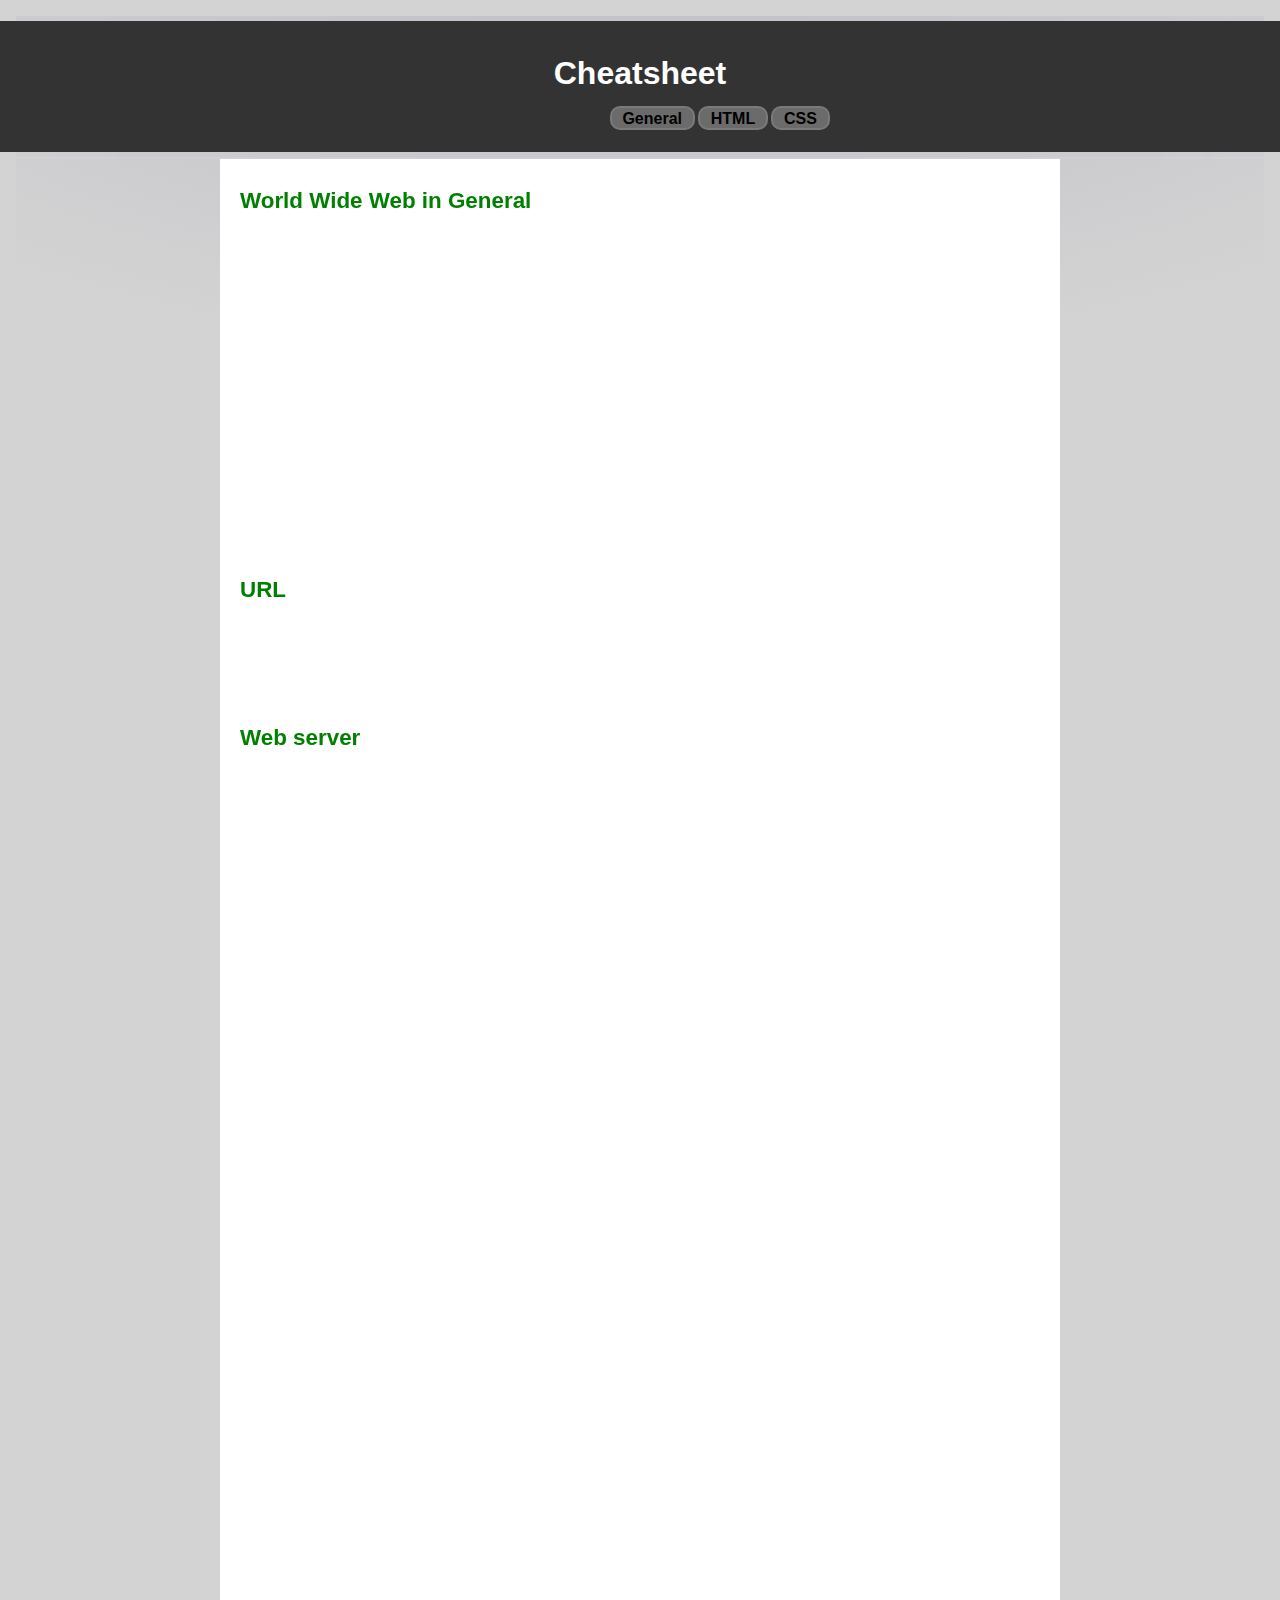
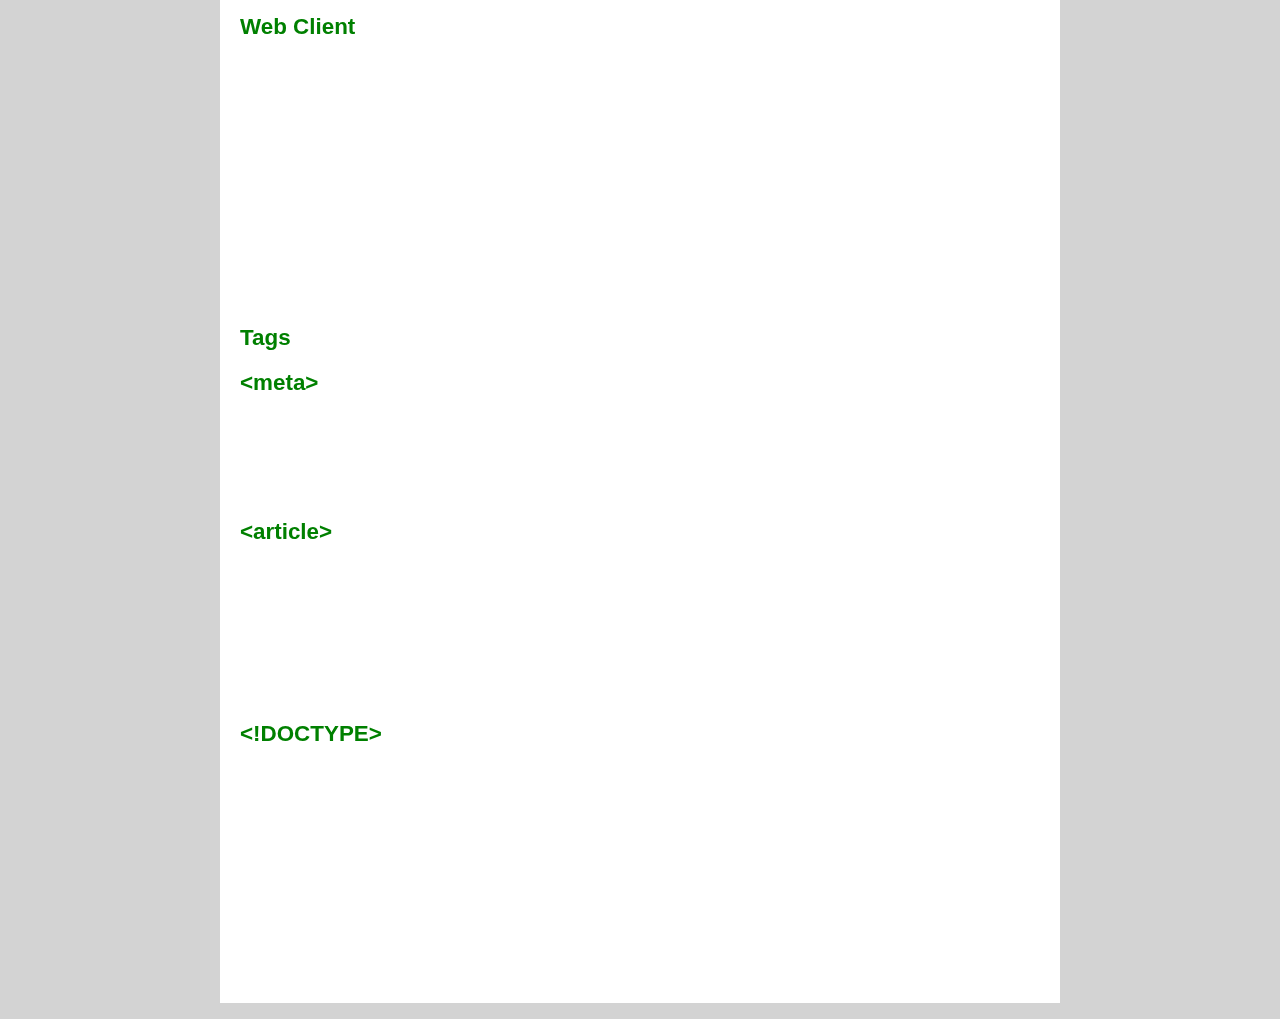
<file: WebBasics.html>
<!DOCTYPE html>
<html lang="en">
<head>
    <meta charset="UTF-8">
    <meta name="keywords" content="HTML">
    <meta name="description" content="Cheat Sheet">
    <meta name="author" content="Milan Nuzdic">
    <meta http-equiv="refresh" content="30">
    <meta name="viewport" content="width=device-width, initial-scale=1.0">
    <link href="https://cdn.jsdelivr.net/npm/bootstrap@5.3.2/dist/css/bootstrap.min.css" rel="stylesheet" integrity="sha384-T3c6CoIi6uLrA9TneNEoa7RxnatzjcDSCmG1MXxSR1GAsXEV/Dwwykc2MPK8M2HN" crossorigin="anonymous">
    <link rel="stylesheet" href="style.css">
    <title>Web Basics</title>
</head>
    <body>
        <article>
            <div id="root">
                <div id="nav-bar">
                    <header>
                        <a style="text-decoration: none;" href="index.html"><h1>Cheatsheet</h1></a>

                        <div id="container-for-navbar">
                            <button class="card hoverable first">
                                <a href="WebBasics.html">General</a>
                            </button>
                            <button class="card hoverable">
                                <a href="cheatsheet.html">HTML</a>
                            </button>
                            <button class="card hoverable">
                                <a href="cssBasics.html">CSS</a>
                            </button>
                        </div>
                    </header>
                </div>
                    <div class="content">
                        <section>
                            <h2>World Wide Web in General</h2>
    
                            <div>
                                <ul>
                                    <li>Invented by Tim Berners-Lee while working at <abbr title="European Organization for Nuclear Research">CERN</abbr></li>
                                    <li><strong>HTTPS = Hyper Text Transfer Protocol Secured</strong></li>
                                    <li><strong>URL = Uniform Ressource Locator</strong></li>
                                    <li><strong>HTML = Hyper Text Markup Language</strong></li>
                                    <li>Internet != World Wide Web</li>
                                    <li>Veröffentlicht <strong>1991</strong></li>
                                </ul>
    
                                <ol>
                                    <li>What are the most essential technologies that made the World Wide Web such a success?<br>
                                        <p>- HTTPS, URL, HTML</p>
                                    </li>
                                    <li>How are resources (html pages, images) addressed in the web?
                                        <p>- Through the Uniform Ressource Locator</p>
                                    </li>
                                    <li>What are the general components of an url?
                                        <p>Scheme, path. In addition, userinfo, host, port, query and fragment</p>
                                    </li>
                                </ol>
                            </div>
                        </section>
    
                        <section>
                            <h2>URL</h2>
    
                            <div>
                                <ul>
                                    <li>Knows an adress in the web</li>
                                    <li><strong>URI = scheme ":" ["//" authority] path ["?" query] ["#" fragment</strong></li>
                                    <li>The scheme and the path are always defined</li>
                                    <li><strong>authority = [userinfo "@"] host [":" port]</strong></li>
                                </ul>  
                            </div>
                        </section>
    
                        <section>
                            <h2>Web server</h2>
    
                            <div>
                                <ul>
                                    <li>A web server assumes the role of a server in a client-server model by implementing one or more versions of the HTTP protocol, often including the secure variant HTTPS and other features and extensions useful for its intended use</li>
                                    <li>Features:
                                        <ul>
                                            <li><abbr title="being able to serve dynamic content (web files) to clients via HTTP protocol">Static Content Serving</abbr></li>
                                            <li><abbr title="usually web servers have also the capability of logging some information, about client requests and server responses, to log files for security and statistical purposes.">Logging</abbr></li>
                                            <li><abbr title="support for one or more versions of HTTP protocol in order to send versions of HTTP responses compatible with versions of client HTTP requests, e.g. HTTP/1.0, HTTP/1.1 (eventually also with encrypted connections HTTPS), plus, if available, HTTP/2, HTTP/3.">HTTP</abbr></li>
                                        </ul>
                                    </li>
                                    <li>Tasks:
                                        <ul>
                                            <li>starts, optionally reads and applies settings found in its configuration file(s) or elsewhere, optionally opens log file, starts listening to client connections / requests;</li>
                                            <li>optionally tries to adapt its general behavior according to its settings and its current operating conditions;</li>
                                            <li>manages client connection(s) (accepting new ones or closing the existing ones as required);</li>
                                            <li><strong>receives</strong> client requests (by reading HTTP messages)</li>
                                            <li><strong>executes</strong> or refuses requested HTTP method</li>
                                            <li><strong>replies</strong> to client requests sending proper HTTP responses (e.g. requested resources or error messages) eventually verifying or adding HTTP headers</li>
                                            <li>optionally <strong>logs</strong> (partially or totally) client requests and/or its responses to an external user log file or to a system log file by syslog, usually using common log format;</li>
                                            <li>optionally logs process messages about detected anomalies or other notable events (e.g. in client requests or in its internal functioning) using syslog or some other system facilities; these log messages usually have a debug, warning, error, alert level which can be filtered (not logged) depending on some settings, see also severity level</li>
                                            <li>optionally generates statistics about web traffic managed and/or its performances;</li>
                                        </ul>
                                    </li>
                                    <li>Read request message
                                        <ul>
                                            <li>read an HTTP request message;</li>
                                            <li>interpret it;</li>
                                            <li>verify its syntax;</li>
                                            <li>identify known HTTP headers and to extract their values from them.</li>
                                        </ul>
                                    </li>
                                </ul>
    
                                <ol>
                                    <li>What is a web server?
                                        <p>A server which usually has data and which understands URLs and HTTP</p>
                                    </li>
                                    <li>What does a web server?
                                        <p>It serves dynamic content to the web client via HTTP</p>
                                    </li>
                                    <li>How can content be stored on a web server?
                                        <p>If it is a static web server it can be stored in HTML, CSS, JS files and if it is a dynamic web server it can produce content via PHP</p>
                                    </li>
                                    <li>How is content in webpages described?
                                        <p>It can be <abbr title="Any form of hearing">aural</abbr>, textual, visual</p>
                                    </li>
                                </ol>
                            </div>
    
                        </section>
    
                        <section>
                            <h2>Web Client</h2>
    
                            <div>
                                <ul>
                                    <li>The purpose of a web browser is to fetch content from the World Wide Web or from local storage and display it on a user's device</li>
                                    <li>This process begins when the user inputs a Uniform Resource Locator (URL), such as https://en.wikipedia.org/, into the browser.
                                        Virtually all URLs are retrieved using the Hypertext Transfer Protocol (HTTP), a set of rules for the transfer of data. If the URL uses the secure mode of HTTP (HTTPS),
                                        the connection between the browser and the web server is encrypted for the purposes of communications security and information privacy.</li>
                                    <li>Web pages usually contain hyperlinks to other pages and resources. Each link contains a URL, and when it is clicked or tapped, the browser navigates to the new resource. Most browsers use an internal cache of web page resources to improve loading times for subsequent visits to the same page. The cache can store many items, such as large images, so they do not need to be downloaded from the server again</li>
                                    <li>Cached items are usually only stored for as long as the web server stipulates in its HTTP response messages</li>
                                </ul>
                            </div>
    
                        </section>
    
                        <section>
                            <h2>Tags</h2>
    
                            <section>
                                <h3>&lt;meta&gt;</h3>
    
                                <div>
                                    <ul>
                                        <li>The &lt;meta&gt; tag defines metadata about an HTML document. Metadata is data (information) about data.</li>
                                        <li><strong>Metadata will not be displayed on the page, but is machine parsable.</strong></li>
                                        <li>Metadata is used by browsers (how to display content or reload page), search engines (keywords), and other web services.</li>
                                    </ul>
                                </div>
    
                            </section>
    
                            <section>
                                <h3>&lt;article&gt;</h3>
    
                                <div>
                                    <ul>
                                        <li>The &lt;article&gt; tag specifies independent, self-contained content.</li>
                                        <li>An article should make sense on its own, and it should be possible to distribute it independently of the rest of the site.</li>
                                        <li>Potential sources for the &lt;article&gt; element:
                                    <ul>
                                        <li>Forum post</li>
                                        <li>Blog post</li>
                                        <li>News story</li>
                                    </ul>
                                </div>
    
                            </section>
    
                            <section>
                                <h3>&lt;!DOCTYPE&gt;</h3>
    
                                <div">
                                    <ul>
                                        <li>All HTML documents must start with a &lt;!DOCTYPE&gt; declaration.</li>
                                        <li>The declaration is not an HTML tag. It is an "information" to the browser about <strong>what document type to expect.</strong></li>
                                    </ul>
                                </div>
                            </section>
                        </div>
                    </div>
            </div>
        </article>
    </body>
    <script src="https://cdn.jsdelivr.net/npm/bootstrap@5.3.2/dist/js/bootstrap.min.js" integrity="sha384-BBtl+eGJRgqQAUMxJ7pMwbEyER4l1g+O15P+16Ep7Q9Q+zqX6gSbd85u4mG4QzX+" crossorigin="anonymous"></script>
</html>
</file>
<file: style.css>
html {
    scroll-behavior: smooth;
}

:root {
    color-scheme: dark;
    --background-color: #d3d3d3;
    --card-background-color: rgb(23, 23, 23);
    --header-line-color: #21262d;
    --border-color: rgba(255, 255, 255, 0.1);
    --text-color: rgb(0, 0, 0);
    --text-color-secondary: rgb(170, 170, 170);
    --corner-radius: 10px;
    --corner-radius-secondary: 6px;
}

#root {
    background: radial-gradient(ellipse 80% 50% at 50% -10%,rgba(135, 134, 169, 0.3), transparent) fixed;
    height: 100%;
}

body {
    font-family: Arial, Helvetica, sans-serif;
    background: lightgray;
    margin: 1rem;
    background-color: var(--background-color);
}

.main-header {
    text-align: center;
    font-size: 2rem;
    color: black;
    background-color: #808080;
    padding: 1rem;    
    border-radius: 10px;
    font-weight: bold;
    text-decoration: none;
}

.main-title {
    font-weight: 100;
}

.default {
    background-color: lightgray; color: black;
}
.default:hover {
    background: lightgray;
}

#heading{
    text-align: center;
}

#myCheatsheet a {
    position: absolute;
    left: -90px;
    transition: 0.3s;
    padding: 15px;
    width: 150px;
    text-decoration: none;
    font-size: 20px;
    color: white;
    border-radius: 0 10px 10px 0; /* Abrundung */
}

#myCheatsheet a:hover {
    left: 0;
}

#General {
    top: 100px;
    background-color: #04AA6D;
}

#HTML {
    top: 160px;
    background-color: green;
}

#CSS {
    top: 220px;
    background-color: blue;
}

#Bootstrap {
    top: 280px;
    background-color: yellow;
}

dt {
    margin-inline-start: 40px;
}

dd{
    margin-inline-start: auto;
}

table, th, td {
    border: 1px solid;
    border-collapse: collapse;
  }

#box_model_picture {
    height: 200px;
    width: 340px;   
    float: right; 
    margin-top: 4rem;
}

#box_model_list {
    float: left;
}

.home-button {
    text-align: center;
    font-size: larger;
    color: black;
    background-image: linear-gradient(to bottom right, grey, lightgray);
    padding: 1rem;    
    border-radius: 10px;    
}

.home-button h2{
    display: inline;    
}

.home-button a {
    float: left;        
}

.return-picture {
    height: 2rem;
    width: 2rem;
}

@keyframes header-animation {
    0%{
        margin-top: -20rem;
    }
    100%{
        margin-top: 0;
    }
}

#heading {
    animation: header-animation 2s ease-in-out forwards;
}

.home-button {
    animation: header-animation 1s ease-in-out forwards;
}

#links a {
    text-decoration: none;
    color: black;
    border-radius: 0.2rem;
    background-color: grey;
}

h3 {
    margin-top: 2%;
}

#img-right {
    width: 12rem;
    height: 17rem;
    margin-left: 35rem;
    padding-top: 5rem;
}

#img-left {
   margin-left: 5rem;
   border-radius: 30%;
}

@keyframes dropIn {
    0% {
        opacity: 0;
        visibility: visible;
        transform: translateY(100vw);
    }
    100% {
        opacity: 1;
        visibility: visible;
        transform: translateY(0);
    }
}

.drop-in {
    visibility: hidden;
    animation: dropIn 1s ease;
    animation-fill-mode: forwards;
    animation-delay: calc(var(--order) * 500ms); /*Animation hat einen delay von 100ms (0*100)*/
}

.hoverable:hover {
    border: 2px solid black;
}

.glowing {
    box-shadow: 0 2px 8px 0 rgba(130, 130, 255, 0.3);
}

.card-content {
    flex-grow: 1;
    margin: 10px;
    text-align: center;
}

.card-content h3 {
    border-bottom: 1px solid var(--border-color);
}

.card-content > .card-icon {
    width: 100px;
    height: 100px;
    margin-bottom: 1rem;
}

#cards-holder {
    margin: 2rem 20% 0 20%;
    display: flex;
    flex-wrap: wrap;
    justify-content: center;
    gap: 1rem;
}

#cards-holder > a > div {
    display: flex;
    align-items: center;
    width: 20rem;
    height: 16rem;
}

#cards-holder > a > div:hover {
    width: 23rem;
    height: 19rem;
}

.card {
    border: 2px var(--border-color) solid;
    border-radius: var(--corner-radius);
    transition: 0.4s;
}

h2, h3, h4 {
    line-height: 2.0;
    background-clip: text;
    font-size: 1.4rem;
    color: green;
    -webkit-background-clip: text;
    margin: 0;
}

h1 {
    line-height: 2.0;
    background-clip: text;
    color: white;
    -webkit-background-clip: text;
    margin: 0;
}

a {
    text-decoration: none;
    color: var(--text-color);
}

#nav-bar {
    z-index: 1;
    top: 0;
    display: flex;
    justify-content: center;
    align-items: center;
    backdrop-filter: blur(30px) saturate(120%);
    -webkit-backdrop-filter: blur(30px) saturate(120%);
    padding: 0.3rem 0 0.3rem 0;
    border-bottom: 2px solid var(--border-color);
    flex-direction: column;
}

#nav-bar > a > h1 {
    margin: 0 0.5rem 0 0.5rem
}

#nav-bar > div {
    display: flex;
    flex-wrap: wrap;
    margin-left: 1rem;
    gap: 0.3rem;
}

#nav-bar > div > a {
    text-align: center;
    min-width: 5rem;
    font-weight: bold
}

#container-for-navbar{
    display: flex;
    align-items: center;
    padding-left: 37rem;
}

#container-for-navbar > .card{
    margin: 0.1rem;
}

#container-for-navbar > .card > a{
    padding: 0.3rem;
    font-size: 1rem;
    font-weight: bold;
    color: black;
}

.hoverable:hover {
    border: 3px solid black;
}

header {
    background-color: #333;
    color: #fff;
    text-align: center;
    padding: 20px;
    width: 100%;
}

pre {
    font-family: 'Courier New', monospace; 
    font-size: 14px; 
    line-height: 1.5; 
    background-color: #f5f5f5; 
    padding: 10px; 
    border: 1px solid #ccc; 
    border-radius: 5px; 
    white-space: pre-wrap; 
}

.content {
    max-width: 800px;
    margin: 0 auto;
    padding: 20px;
    padding-bottom: 10rem;
    background-color: #fff;
}

@media only screen and (max-width: 50rem) {
    #content {
        width: 100%;
        margin: 0;
    }

    #content {
        margin-top: 2rem;
    }
}
</file>
<file: styleForCSSBasics.css>
body {
    font-family: Arial, Helvetica, sans-serif;
    background-color: #f2f2f2;
    margin: 0;
    padding: 0;
}

header {
    background-color: #333;
    color: #fff;
    text-align: center;
    padding: 20px;
    width: 100%;
}

h2, h3 {
    line-height: 2.0;
    background-clip: text;
    font-size: 1.4rem;
    color: green;
    -webkit-background-clip: text;
    margin: 0;
}

h1 {
    line-height: 2.0;
    background-clip: text;
    color: white;
    -webkit-background-clip: text;
    margin: 0;
}

.h1 {
    font-size: 36px;
    text-shadow: 2px 2px #f00000;
}

.content {
    max-width: 800px;
    margin: 0 auto;
    padding: 20px;
    background-color: #fff;
}

p {
    font-size: 1rem;
    line-height: 1.5;
}

h2 {
    font-size: 24px;
}

pre {
    font-family: 'Courier New', monospace; 
    font-size: 14px; 
    line-height: 1.5; 
    background-color: #f5f5f5; 
    padding: 10px; 
    border: 1px solid #ccc; 
    border-radius: 5px; 
    white-space: pre-wrap; 
}

#li1 {
    font-family: "Times New Roman", "Garamond", serif;
}

#li2 {
    font-family: "Helvetica", Arial, sans-serif;
}

#li3 {
    font-family: "Courier New", "Lucida Console", monospace;
}

#li4 {
    font-family: "Brush Script MT", cursive;
}

#li5 {
    font-family: "Papyrus", "Copperplate Gothic Bold", fantasy;
}

#li6 {
    font-style: normal;
}

#li7 {
    font-style: italic;
}

#li8 {
    font-style: oblique;
}

li {
    list-style-type: square;
}

dl {
    font: 1rem 'Fira Sans', sans-serif; 
}

dl > dt {
    font-weight: bolder;
    font-style: oblique;
}

dd {
    margin-bottom: 1rem;
}

caption {
    padding: 10px;
    caption-side: bottom;
}

thead {
    background-color: #3f87a6;
    color: #fff;
}

tbody {
    background-color: #e4f0f5;
}

table {
    border: 5px solid rgb(15, 83, 29);
    font-family: sans-serif;
    font-size: 0.8rem;
    border-collapse: collapse; /* Ansehen */
    letter-spacing: 1px;
}

td, th {
    border: 1px solid rgb(190, 190, 190); /* Ansehen */
    padding: 5px 10px; /* Ansehen */
}

tr > td { /* Ansehen */
    text-align: center;
}

#nav-bar {
    z-index: 1;
    top: 0;
    display: flex;
    justify-content: center;
    align-items: center;
    backdrop-filter: blur(30px) saturate(120%);
    -webkit-backdrop-filter: blur(30px) saturate(120%);
    padding: 0.3rem 0 0.3rem 0;
    border-bottom: 2px solid var(--border-color);
}

#nav-bar > a > h1 {
    margin: 0 0.5rem 0 0.5rem
}

#nav-bar > div {
    display: flex;
    flex-wrap: wrap;
    margin-left: 1rem;
    gap: 0.3rem;
}

#nav-bar > div > a {
    text-align: center;
    min-width: 5rem;
    font-weight: bold
}

#nav-bar-active {
    border: 2px solid cornflowerblue;
}

a {
    text-decoration: none;
}

#container-for-navbar{
    display: flex;
    align-items: center;
    padding-left: 38.3rem;
}

#container-for-navbar > .card{
    margin: 0.1rem;
}

#container-for-navbar > .card > a{
    padding: 0.3rem;
    font-size: 1rem;
    font-weight: bold;
    color: black;
}

.hoverable:hover {
    border: 3px solid black;
}

@media only screen and (max-width: 50rem) {
    #content {
        width: 100%;
        margin: 0;
    }

    #content {
        margin-top: 2rem;
    }
}
</file>
